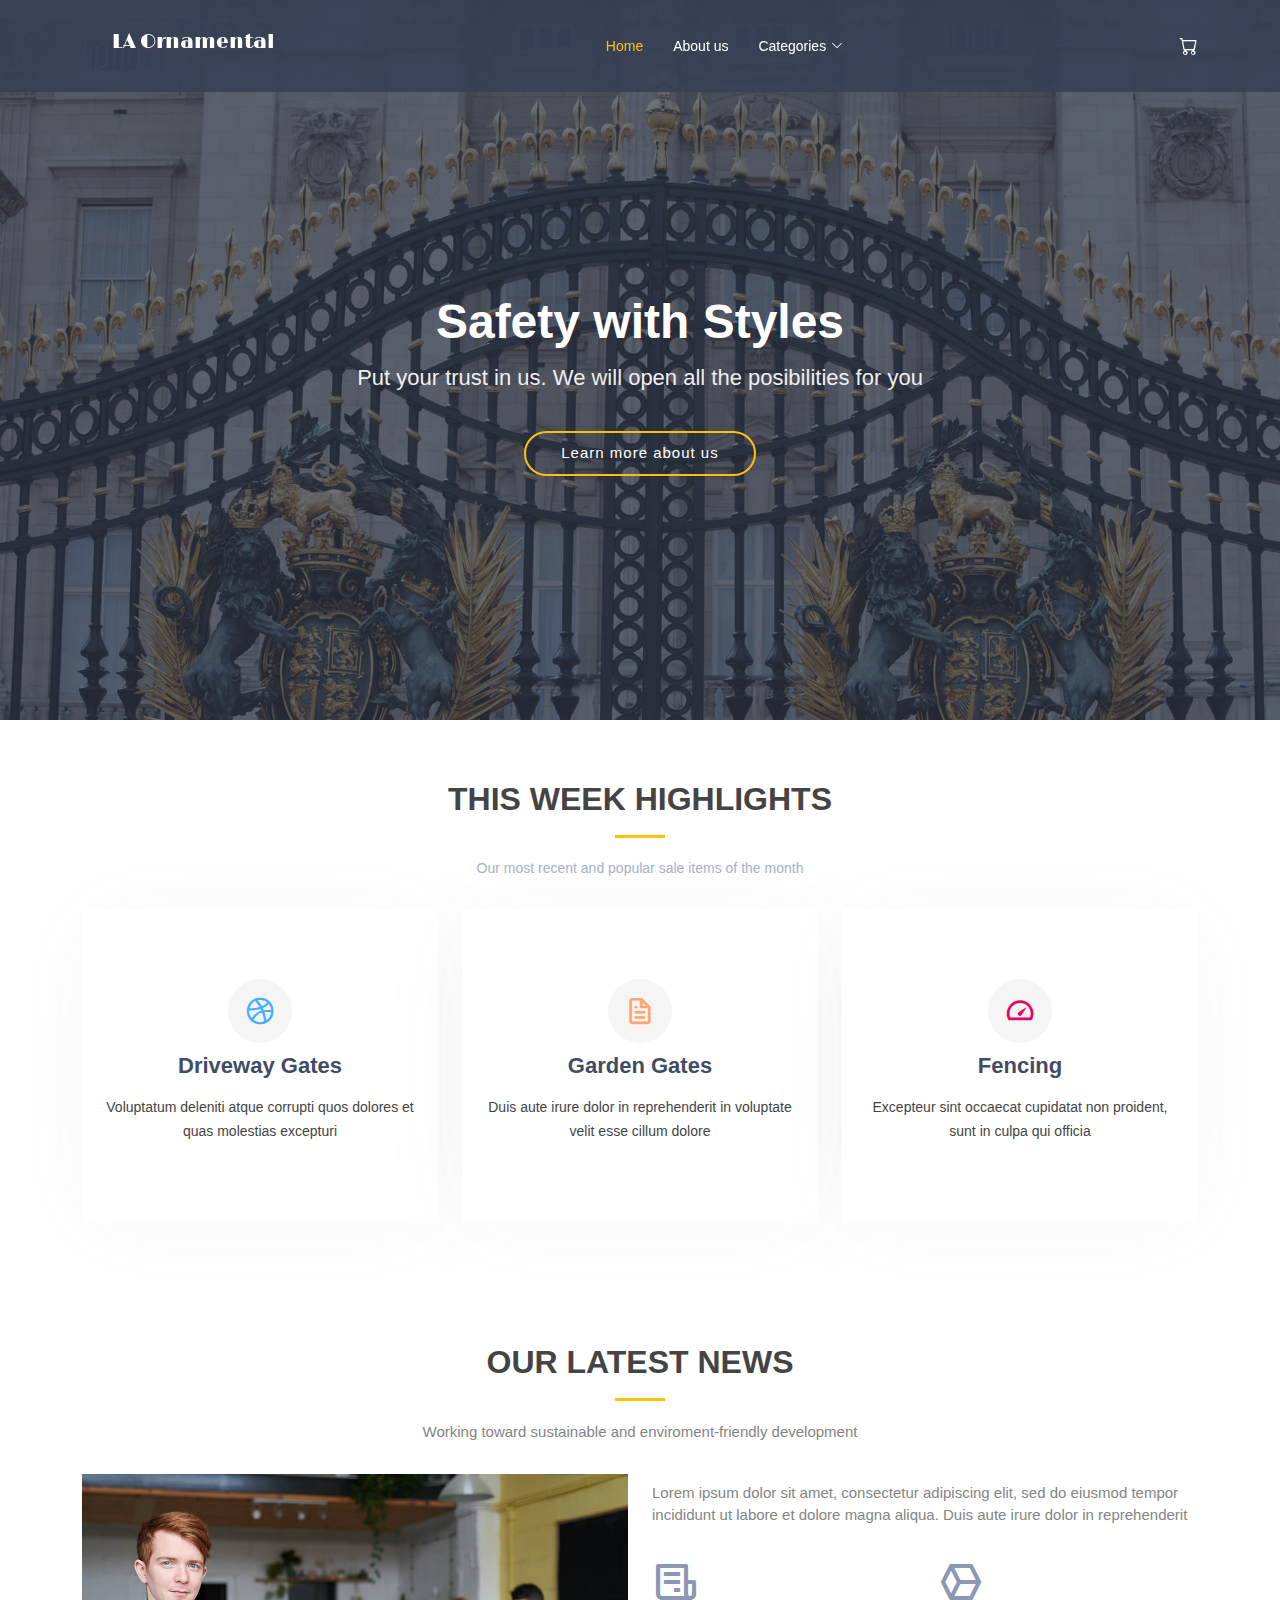
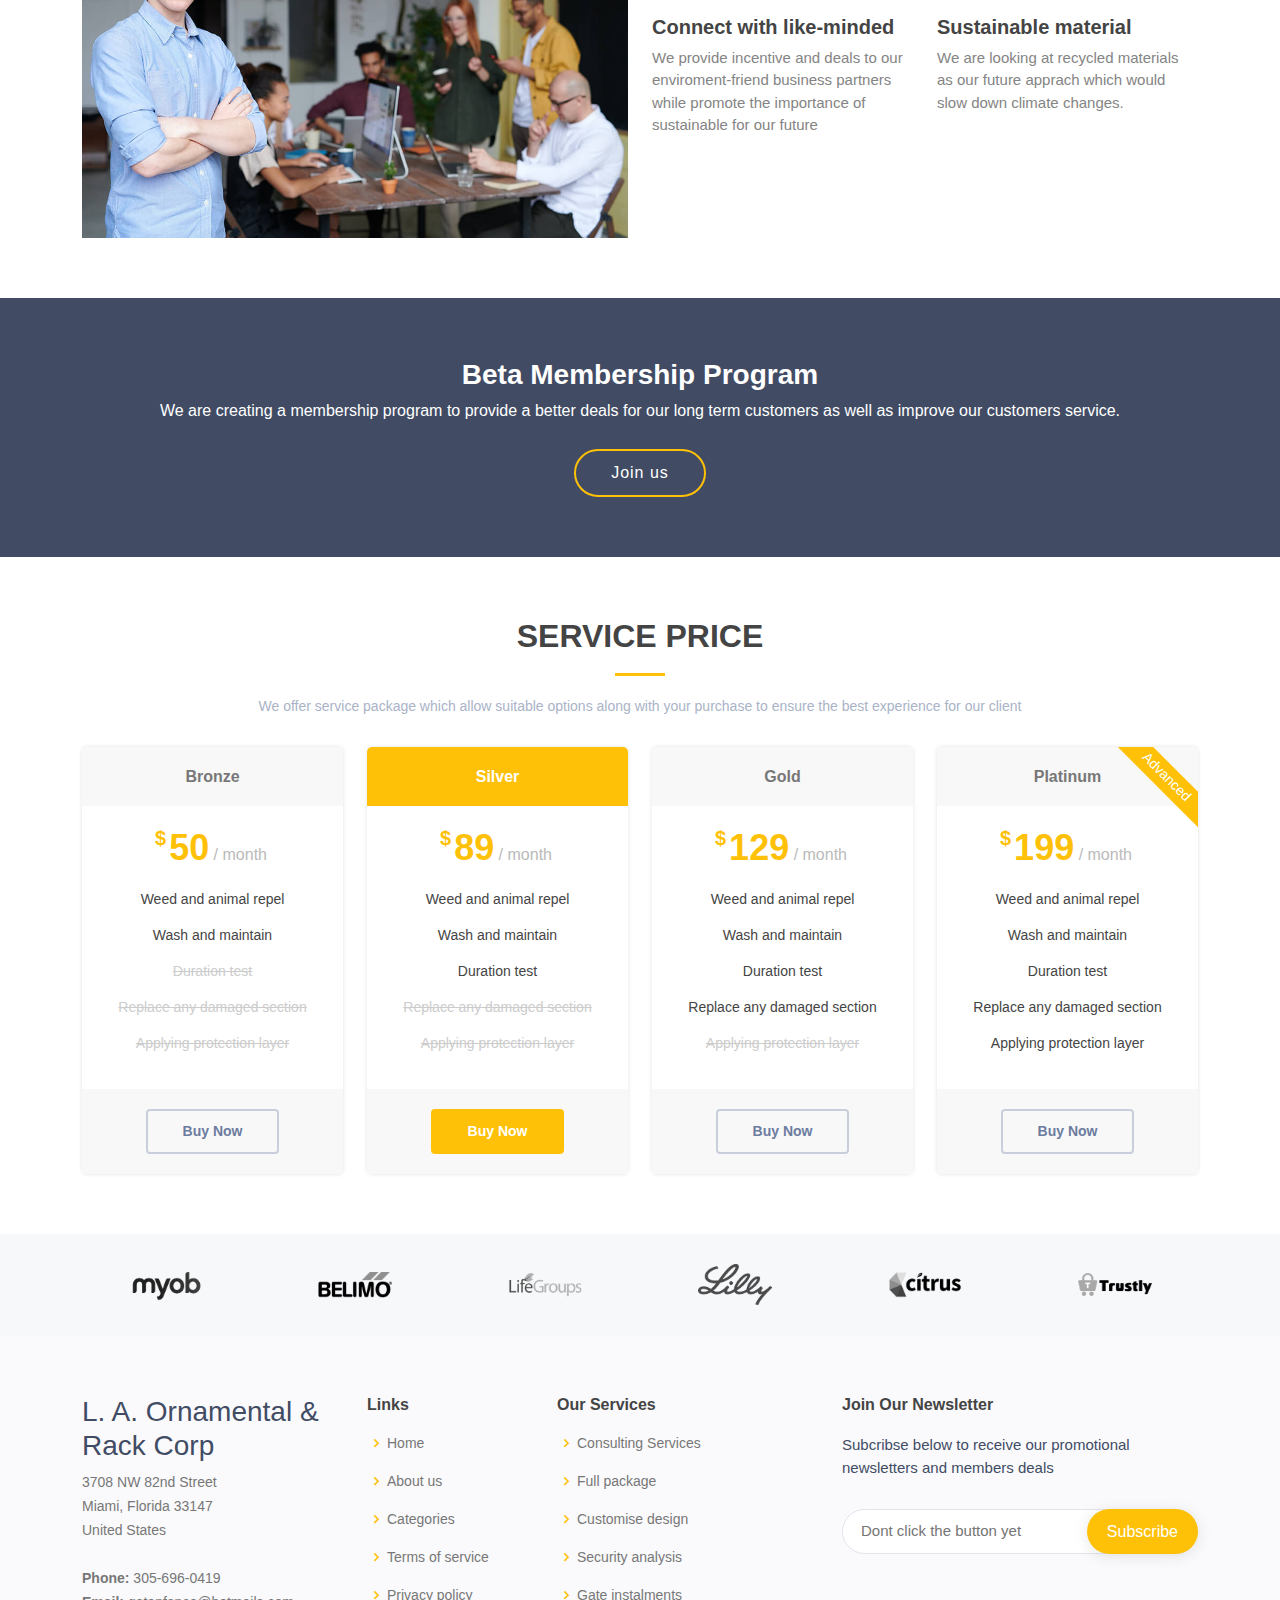
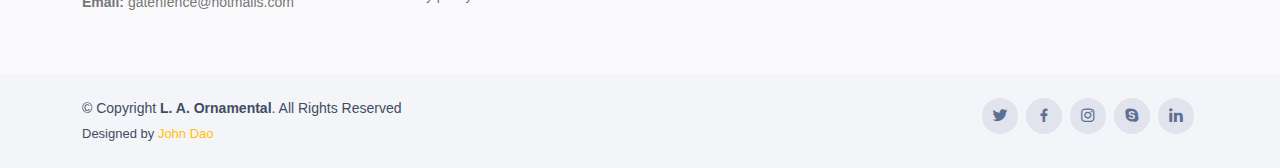
<file: index.html>
<!DOCTYPE html>
<html lang="en">

<head>
    <meta charset="utf-8">
    <meta content="width=device-width, initial-scale=1.0" name="viewport">
    <title>Gate and Fences</title>
    <meta content="" name="description">
    <meta content="" name="keywords">
    <meta content="" name="keywords">
    <!-- Vendor CSS Files -->
    <link href="./framework/bootstrap/css/bootstrap.min.css" rel="stylesheet">
    <link href="./framework/bootstrap-icons/bootstrap-icons.css" rel="stylesheet">
    <link href="./framework/boxicons/css/boxicons.min.css" rel="stylesheet">
    <link rel="preconnect" href="https://fonts.gstatic.com">
    <link href="https://fonts.googleapis.com/css2?family=Limelight&display=swap" rel="stylesheet">
    <!-- Template Main CSS File -->
    <link href="./index.css" rel="stylesheet">
</head>

<body>
    <!-- ======= Header ======= -->
    <header id="header" class="fixed-top header-scrolled    ">
        <div class="container align-items-center justify-content-between">
            <nav id="navbar" class="navbar">
                <a href="index.html" class="align-item-center">
                    <h5 id="business">LA Ornamental</h5>
                </a>
                <ul>
                    <li><a class="nav-link active" href="#hero">Home</a></li>
                    <li><a class="nav-link" href="./about-us.html">About us</a></li>
                    <li class="dropdown"><a href="./categories.html"><span>Categories</span> <i class="bi bi-chevron-down"></i></a>
                        <ul>
                            <li class="dropdown"><a href="./categories.html"><span>Fences</span> <i class="bi bi-chevron-right"></i></a>
                                <ul>
                                    <li><a href="./categories.html">Wood Material</a></li>
                                    <li><a href="./categories.html">Metal Material</a></li>
                                    <li><a href="./categories.html">Custom Made</a></li>
                                </ul>
                            </li>
                            <li class="dropdown"><a href="./categories.html"><span>Gates</span> <i class="bi bi-chevron-right"></i></a>
                                <ul>
                                    <li><a href="./categories.html">Wood Material</a></li>
                                    <li><a href="./categories.html">Metal Material</a></li>
                                    <li><a href="./categories.html">Custom Made</a></li>
                                </ul>
                            </li>
                            <li class="dropdown"><a href="./categories.html"><span>Digital Product</span> <i class="bi bi-chevron-right"></i></a>
                                <ul>
                                    <li><a href="./categories.html">Remote control</a></li>
                                    <li>
                                        <a href="./categories.html">Entry Control</a>
                                    </li>
                                    <li><a href="./categories.html">Deep Drop Down 3</a></li>
                                </ul>
                            </li>
                        </ul>
                    </li>
                    <li><a class="nav-link" href="./product.html" id="cart-li"> Cart</a></li>
                </ul>
                <div class="icon">
                    <a href='./product.html'> <i class="bi bi-cart" id="cart"></i></a>
                </div>
                <i class="bi bi-list mobile-nav-toggle"></i>
            </nav>
            <!-- .navbar -->
        </div>
    </header>
    <!-- End Header -->

    <!-- ======= Hero Section ======= -->
    <section id="hero" class="d-flex align-items-center justify-content-center">
        <div class="container position-relative">
            <h1>Safety with Styles</h1>
            <h2>Put your trust in us. We will open all the posibilities for you</h2>
            <a href="./about-us.html" class="btn-get-started scrollto">Learn more about us</a>
        </div>
    </section>
    <!-- End Hero -->

    <main id="main">
        <!-- ======= Services Section ======= -->
        <section id="services" class="services">
            <div class="container">

                <div class="section-title">
                    <h2>This week Highlights</h2>
                    <p>Our most recent and popular sale items of the month </p>
                </div>

                <div class="row">

                    <div class="col-lg-4 col-md-6 d-flex align-items-stretch" data-aos="zoom-in" data-aos-delay="100">
                        <div class="icon-box iconbox-blue">
                            <div class="icon">
                                <i class="bx bxl-dribbble"></i>
                            </div>
                            <h4><a href="">Driveway Gates</a></h4>
                            <p>Voluptatum deleniti atque corrupti quos dolores et quas molestias excepturi</p>
                        </div>
                    </div>

                    <div class="col-lg-4 col-md-6 d-flex align-items-stretch mt-4 mt-md-0" data-aos="zoom-in" data-aos-delay="200">
                        <div class="icon-box iconbox-orange ">
                            <div class="icon">
                                <i class="bx bx-file"></i>
                            </div>
                            <h4><a href="">Garden Gates</a></h4>
                            <p>Duis aute irure dolor in reprehenderit in voluptate velit esse cillum dolore</p>
                        </div>
                    </div>

                    <div class="col-lg-4 col-md-6 d-flex align-items-stretch mt-4 mt-lg-0" data-aos="zoom-in" data-aos-delay="300">
                        <div class="icon-box iconbox-pink">
                            <div class="icon">
                                <i class="bx bx-tachometer"></i>
                            </div>
                            <h4><a href="">Fencing</a></h4>
                            <p>Excepteur sint occaecat cupidatat non proident, sunt in culpa qui officia</p>
                        </div>
                    </div>

                </div>

            </div>
        </section>
        <!-- End Services Section -->

        <!-- ======= About Section ======= -->
        <section id="about" class="about">
            <div class="container">

                <div class="section-title">
                    <h2>Our latest news</h2>
                    <p> Working toward sustainable and enviroment-friendly development</p>
                </div>

                <div class="row">
                    <div class="col-lg-6">
                        <img src="./src/about.jpg" class="img-fluid" alt="">
                    </div>
                    <div class="col-lg-6 pt-4 pt-lg-0">
                        <h3></h3>
                        <p>
                            Lorem ipsum dolor sit amet, consectetur adipiscing elit, sed do eiusmod tempor incididunt ut labore et dolore magna aliqua. Duis aute irure dolor in reprehenderit
                        </p>
                        <div class="row">
                            <div class="col-md-6">
                                <i class="bx bx-receipt"></i>
                                <h4>Connect with like-minded</h4>
                                <p>We provide incentive and deals to our enviroment-friend business partners while promote the importance of sustainable for our future</p>
                            </div>
                            <div class="col-md-6">
                                <i class="bx bx-cube-alt"></i>
                                <h4>Sustainable material</h4>
                                <p>We are looking at recycled materials as our future apprach which would slow down climate changes.</p>
                            </div>
                        </div>
                    </div>
                </div>
            </div>
        </section>
        <!-- End About Section -->

        <!-- ======= Cta Section ======= -->
        <section id="cta" class="cta">
            <div class="container">

                <div class="text-center">
                    <h3>Beta Membership Program</h3>
                    <p> We are creating a membership program to provide a better deals for our long term customers as well as improve our customers service. </p>
                    <a class="cta-btn" href="#">Join us</a>
                </div>

            </div>
        </section>
        <!-- End Cta Section -->

        <!-- ======= Pricing Section ======= -->
        <section id="pricing" class="pricing">
            <div class="container">

                <div class="section-title">
                    <h2>Service price</h2>
                    <p>We offer service package which allow suitable options along with your purchase to ensure the best experience for our client</p>
                </div>

                <div class="row">

                    <div class="col-lg-3 col-md-6">
                        <div class="box">
                            <h3>Bronze</h3>
                            <h4><sup>$</sup>50<span> / month</span></h4>
                            <ul>
                                <li>Weed and animal repel </li>
                                <li>Wash and maintain</li>
                                <li class="na">Duration test</li>
                                <li class="na">Replace any damaged section</li>
                                <li class="na">Applying protection layer</li>
                            </ul>
                            <div class="btn-wrap">
                                <a href="#" class="btn-buy">Buy Now</a>
                            </div>
                        </div>
                    </div>

                    <div class="col-lg-3 col-md-6 mt-4 mt-md-0">
                        <div class="box featured">
                            <h3>Silver</h3>
                            <h4><sup>$</sup>89<span> / month</span></h4>
                            <ul>
                                <li>Weed and animal repel </li>
                                <li>Wash and maintain</li>
                                <li>Duration test</li>
                                <li class="na">Replace any damaged section</li>
                                <li class="na">Applying protection layer</li>
                            </ul>
                            <div class="btn-wrap">
                                <a href="#" class="btn-buy">Buy Now</a>
                            </div>
                        </div>
                    </div>

                    <div class="col-lg-3 col-md-6 mt-4 mt-lg-0">
                        <div class="box">
                            <h3>Gold</h3>
                            <h4><sup>$</sup>129<span> / month</span></h4>
                            <ul>
                                <li>Weed and animal repel </li>
                                <li>Wash and maintain</li>
                                <li>Duration test</li>
                                <li>Replace any damaged section</li>
                                <li class="na">Applying protection layer</li>
                            </ul>
                            <div class="btn-wrap">
                                <a href="#" class="btn-buy">Buy Now</a>
                            </div>
                        </div>
                    </div>

                    <div class="col-lg-3 col-md-6 mt-4 mt-lg-0">
                        <div class="box">
                            <span class="advanced">Advanced</span>
                            <h3>Platinum</h3>
                            <h4><sup>$</sup>199<span> / month</span></h4>
                            <ul>
                                <li>Weed and animal repel </li>
                                <li>Wash and maintain</li>
                                <li>Duration test</li>
                                <li>Replace any damaged section</li>
                                <li>Applying protection layer</li>
                            </ul>
                            <div class="btn-wrap">
                                <a href="#" class="btn-buy">Buy Now</a>
                            </div>
                        </div>
                    </div>

                </div>

            </div>
        </section>
        <!-- End Pricing Section -->

        <!-- ======= Clients Section ======= -->
        <section id="clients" class="clients section-bg">
            <div class="container">

                <div class="row">

                    <div class="col-lg-2 col-md-4 col-6 d-flex align-items-center justify-content-center">
                        <img src="./src/clients/client-1.png" class="img-fluid" alt="">
                    </div>

                    <div class="col-lg-2 col-md-4 col-6 d-flex align-items-center justify-content-center">
                        <img src="./src/clients/client-2.png" class="img-fluid" alt="">
                    </div>

                    <div class="col-lg-2 col-md-4 col-6 d-flex align-items-center justify-content-center">
                        <img src="./src/clients/client-3.png" class="img-fluid" alt="">
                    </div>

                    <div class="col-lg-2 col-md-4 col-6 d-flex align-items-center justify-content-center">
                        <img src="./src/clients/client-4.png" class="img-fluid" alt="">
                    </div>

                    <div class="col-lg-2 col-md-4 col-6 d-flex align-items-center justify-content-center">
                        <img src="./src/clients/client-5.png" class="img-fluid" alt="">
                    </div>

                    <div class="col-lg-2 col-md-4 col-6 d-flex align-items-center justify-content-center">
                        <img src="./src/clients/client-6.png" class="img-fluid" alt="">
                    </div>

                </div>

            </div>
        </section>
        <!-- End Clients Section -->

    </main>
    <!-- End #main -->

    <!-- ======= Footer ======= -->
    <footer id="footer">

        <div class="footer-top">
            <div class="container">
                <div class="row">

                    <div class="col-lg-3 col-md-6 footer-contact">
                        <h3>L. A. Ornamental & Rack Corp</h3>
                        <p>
                            3708 NW 82nd Street <br> Miami, Florida 33147<br> United States <br><br>
                            <strong>Phone:</strong> 305-696-0419<br>
                            <strong>Email:</strong> gatenfence@hotmails.com<br>
                        </p>
                    </div>

                    <div class="col-lg-2 col-md-6 footer-links">
                        <h4>Links</h4>
                        <ul>
                            <li><i class="bx bx-chevron-right"></i> <a href="#">Home</a></li>
                            <li><i class="bx bx-chevron-right"></i> <a href="#">About us</a></li>
                            <li><i class="bx bx-chevron-right"></i> <a href="#">Categories</a></li>
                            <li><i class="bx bx-chevron-right"></i> <a href="#">Terms of service</a></li>
                            <li><i class="bx bx-chevron-right"></i> <a href="#">Privacy policy</a></li>
                        </ul>
                    </div>

                    <div class="col-lg-3 col-md-6 footer-links">
                        <h4>Our Services</h4>
                        <ul>
                            <li><i class="bx bx-chevron-right"></i> <a href="#">Consulting Services</a></li>
                            <li><i class="bx bx-chevron-right"></i> <a href="#">Full package</a></li>
                            <li><i class="bx bx-chevron-right"></i> <a href="#">Customise design</a></li>
                            <li><i class="bx bx-chevron-right"></i> <a href="#">Security analysis</a></li>
                            <li><i class="bx bx-chevron-right"></i> <a href="#">Gate instalments</a></li>
                        </ul>
                    </div>

                    <div class="col-lg-4 col-md-6 footer-newsletter">
                        <h4>Join Our Newsletter</h4>
                        <p>Subcribse below to receive our promotional newsletters and members deals</p>
                        <form action="" method="post">
                            <input type="email" name="email" placeholder="Dont click the button yet">
                            <a href="/"><input type="submit" value="Subscribe"></a>
                        </form>
                    </div>

                </div>
            </div>
        </div>

        <div class="container d-md-flex py-4">

            <div class="me-md-auto text-center text-md-start">
                <div class="copyright">
                    &copy; Copyright <strong><span>L. A. Ornamental</span></strong>. All Rights Reserved
                </div>
                <div class="credits">
                    Designed by <a href="https://bootstrapmade.com/">John Dao</a>
                </div>
            </div>
            <div class="social-links text-center text-md-right pt-3 pt-md-0">
                <a href="#" class="twitter"><i class="bx bxl-twitter"></i></a>
                <a href="#" class="facebook"><i class="bx bxl-facebook"></i></a>
                <a href="#" class="instagram"><i class="bx bxl-instagram"></i></a>
                <a href="#" class="google-plus"><i class="bx bxl-skype"></i></a>
                <a href="#" class="linkedin"><i class="bx bxl-linkedin"></i></a>
            </div>
        </div>
    </footer>
    <!-- End Footer -->
    <a href="#" class="back-to-top d-flex align-items-center justify-content-center "><i class="bi bi-arrow-up-short" id="arrow"></i></a>
    <script src="./framework/main.js"></script>
</body>

</html>
</file>
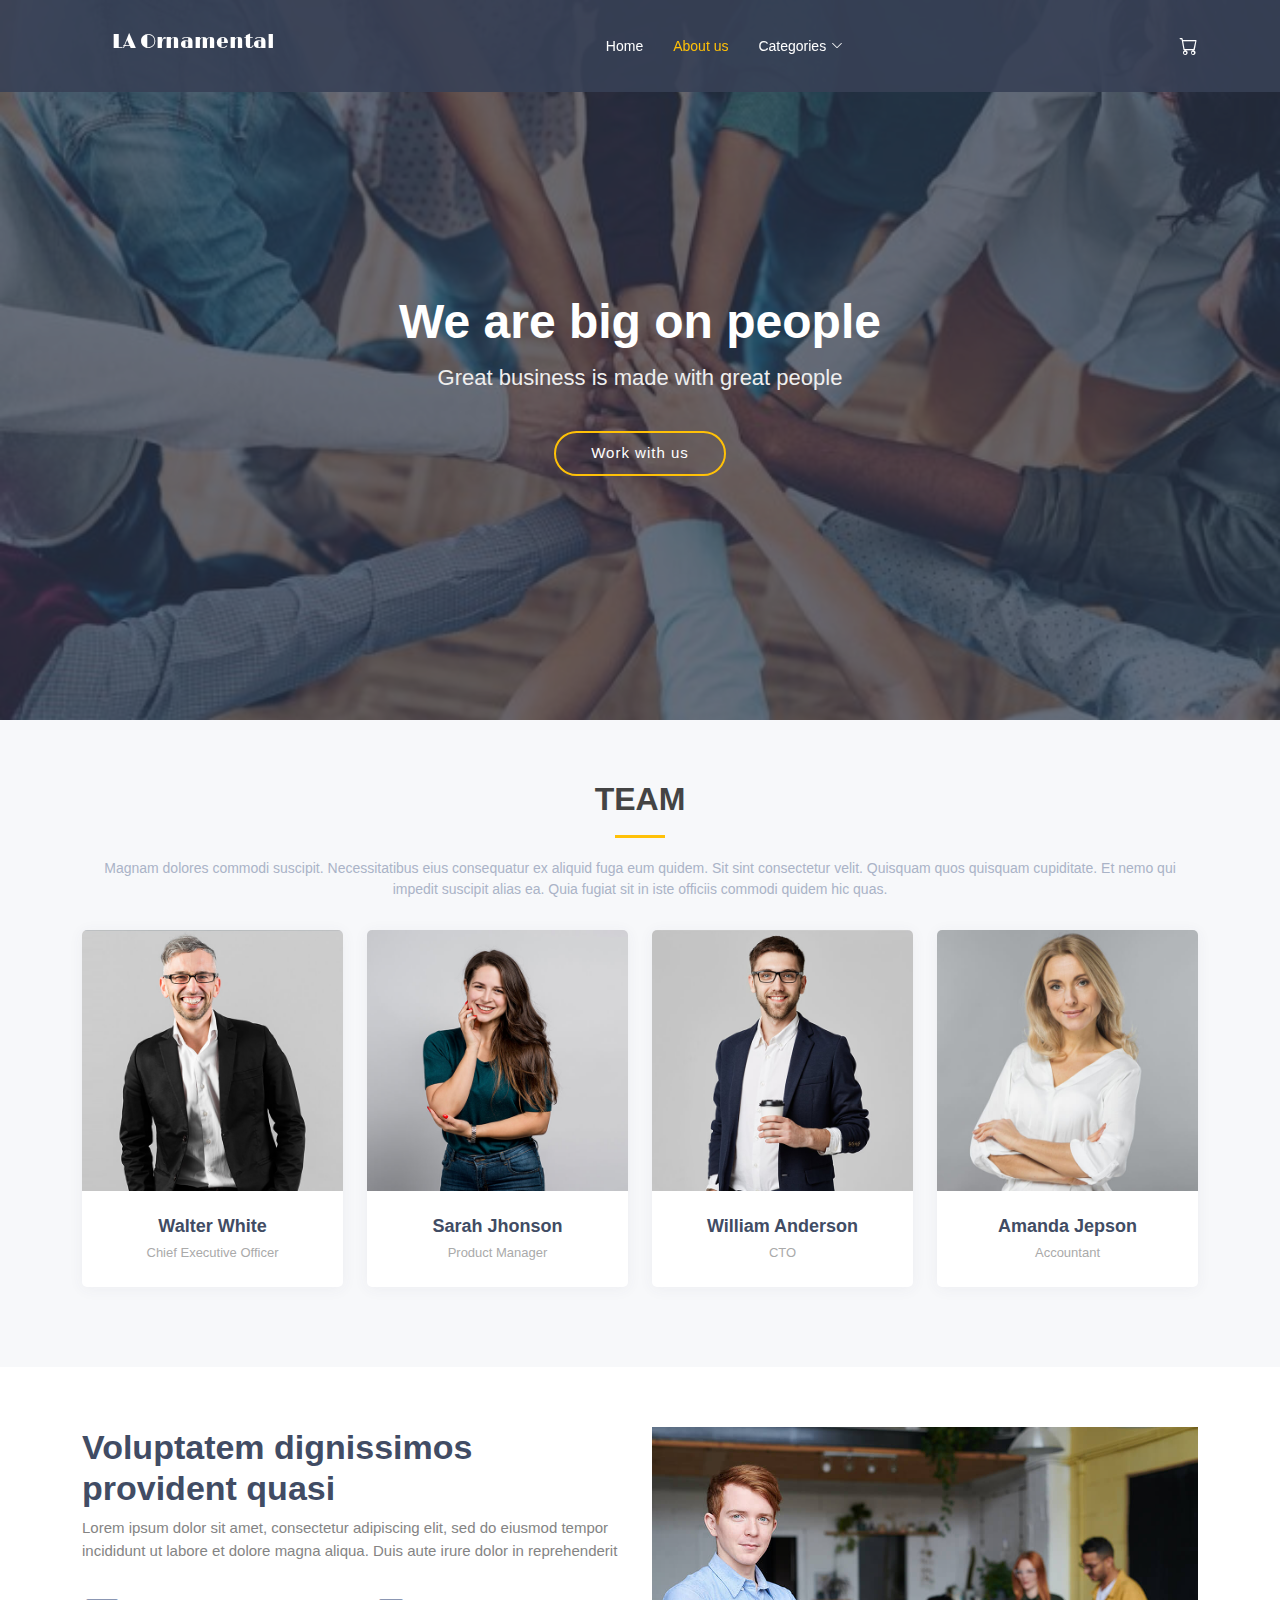
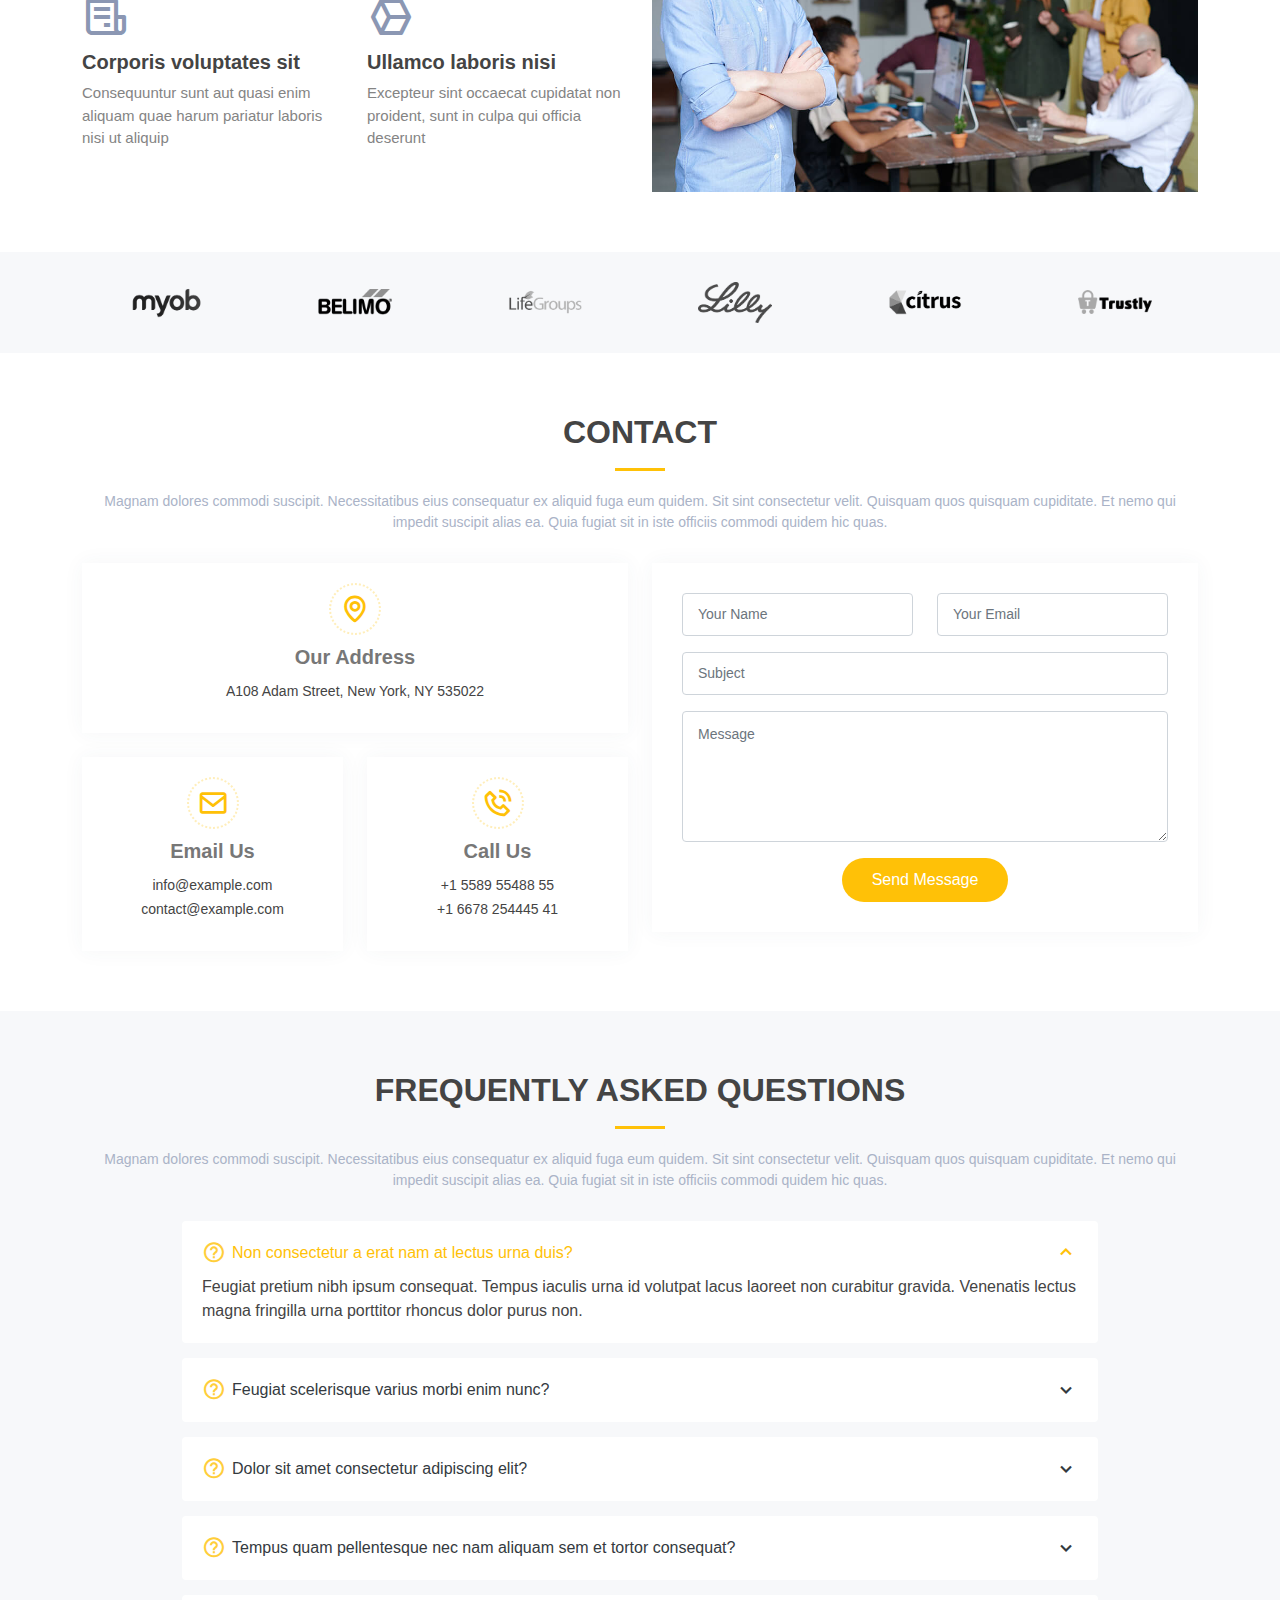
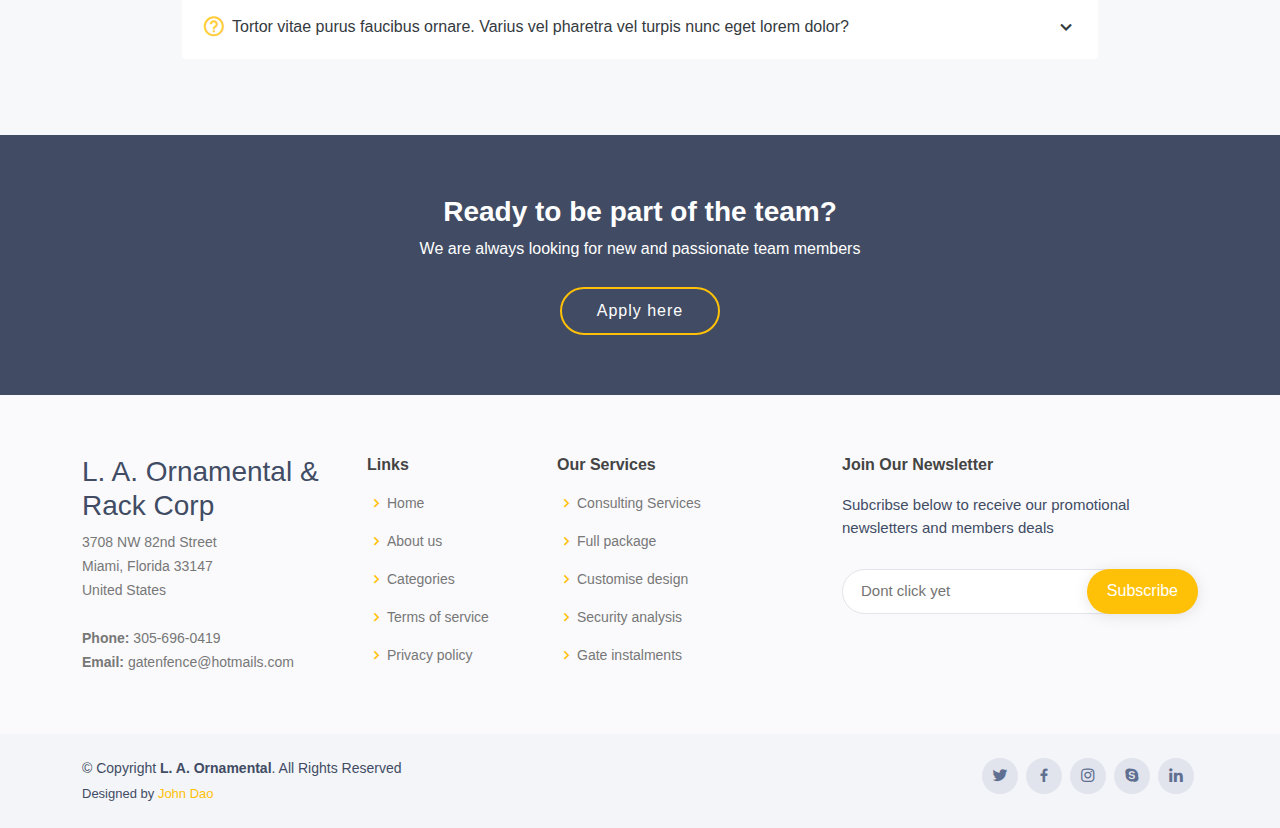
<file: about-us.html>
<!DOCTYPE html>
<html lang="en">

<head>
    <meta charset="utf-8">
    <meta content="width=device-width, initial-scale=1.0" name="viewport">
    <title>About us</title>
    <meta content="" name="description">
    <meta content="" name="keywords">
    <meta content="" name="keywords">
    <!-- Vendor CSS Files -->
    <link href="./framework/bootstrap/css/bootstrap.min.css" rel="stylesheet">
    <link href="./framework/bootstrap-icons/bootstrap-icons.css" rel="stylesheet">
    <link href="./framework/boxicons/css/boxicons.min.css" rel="stylesheet">
    <link href="https://fonts.googleapis.com/css2?family=Limelight&display=swap" rel="stylesheet">
    <!-- Template Main CSS File -->
    <link href="./index.css" rel="stylesheet">
    <link href="./about-us.css" rel="stylesheet">

</head>

<body>
    <!-- ======= Header ======= -->
    <header id="header" class="fixed-top header-scrolled ">
        <div class="container align-items-center justify-content-between">
            <nav id="navbar" class="navbar">
                <a href="index.html" class="align-item-center">
                    <h5 id="business">LA Ornamental</h5>
                </a>
                <ul>
                    <li><a class="nav-link " href="./index.html">Home</a></li>
                    <li><a class="nav-link active" href="#hero">About us</a></li>
                    <li class="dropdown"><a href="./categories.html"><span>Categories</span> <i class="bi bi-chevron-down"></i></a>
                        <ul>
                            <li class="dropdown"><a href="./categories.html"><span>Fences</span> <i class="bi bi-chevron-right"></i></a>
                                <ul>
                                    <li><a href="./categories.html">Wood Material</a></li>
                                    <li><a href="./categories.html">Metal Material</a></li>
                                    <li><a href="./categories.html">Custom Made</a></li>
                                </ul>
                            </li>
                            <li class="dropdown"><a href="./categories.html"><span>Gates</span> <i class="bi bi-chevron-right"></i></a>
                                <ul>
                                    <li><a href="./categories.html">Wood Material</a></li>
                                    <li><a href="./categories.html">Metal Material</a></li>
                                    <li><a href="./categories.html">Custom Made</a></li>
                                </ul>
                            </li>
                            <li class="dropdown"><a href="./categories.html"><span>Digital Product</span> <i class="bi bi-chevron-right"></i></a>
                                <ul>
                                    <li><a href="./categories.html">Remote control</a></li>
                                    <li>
                                        <a href="./categories.html">Entry Control</a>
                                    </li>
                                    <li><a href="./categories.html">Deep Drop Down 3</a></li>
                                </ul>
                            </li>
                        </ul>
                    </li>
                    <li><a class="nav-link" href="./product.html" id="cart-li"> Cart</a></li>
                </ul>
                <div class="icon">
                    <a href='./product.html'> <i class="bi bi-cart" id="cart"></i></a>
                </div>
                <i class="bi bi-list mobile-nav-toggle"></i>
            </nav>
            <!-- .navbar -->
        </div>
    </header>
    <!-- End Header -->

    <!-- ======= Hero Section ======= -->
    <section id="hero" class="d-flex align-items-center justify-content-center">
        <div class="container position-relative">
            <h1>We are big on people</h1>
            <h2>Great business is made with great people</h2>
            <a href="#cta" class="btn-get-started scrollto">Work with us</a>
        </div>
    </section>
    <!-- End Hero -->

    <main id="main">
        <!-- ======= Team Section ======= -->
        <section id="team" class="team section-bg">
            <div class="container">

                <div class="section-title">
                    <h2>Team</h2>
                    <p>Magnam dolores commodi suscipit. Necessitatibus eius consequatur ex aliquid fuga eum quidem. Sit sint consectetur velit. Quisquam quos quisquam cupiditate. Et nemo qui impedit suscipit alias ea. Quia fugiat sit in iste officiis commodi
                        quidem hic quas.</p>
                </div>

                <div class="row">

                    <div class="col-lg-3 col-md-6 d-flex align-items-stretch">
                        <div class="member">
                            <div class="member-img">
                                <img src="./src/team/team-1.jpg" class="img-fluid" alt="">
                                <div class="social">
                                    <a href=""><i class="bi bi-twitter"></i></a>
                                    <a href=""><i class="bi bi-facebook"></i></a>
                                    <a href=""><i class="bi bi-instagram"></i></a>
                                    <a href=""><i class="bi bi-linkedin"></i></a>
                                </div>
                            </div>
                            <div class="member-info">
                                <h4>Walter White</h4>
                                <span>Chief Executive Officer</span>
                            </div>
                        </div>
                    </div>
                    <div class="col-lg-3 col-md-6 d-flex align-items-stretch">
                        <div class="member">
                            <div class="member-img">
                                <img src="./src/team/team-2.jpg" class="img-fluid" alt="">
                                <div class="social">
                                    <a href=""><i class="bi bi-twitter"></i></a>
                                    <a href=""><i class="bi bi-facebook"></i></a>
                                    <a href=""><i class="bi bi-instagram"></i></a>
                                    <a href=""><i class="bi bi-linkedin"></i></a>
                                </div>
                            </div>
                            <div class="member-info">
                                <h4>Sarah Jhonson</h4>
                                <span>Product Manager</span>
                            </div>
                        </div>
                    </div>

                    <div class="col-lg-3 col-md-6 d-flex align-items-stretch">
                        <div class="member">
                            <div class="member-img">
                                <img src="./src/team/team-3.jpg" class="img-fluid" alt="">
                                <div class="social">
                                    <a href=""><i class="bi bi-twitter"></i></a>
                                    <a href=""><i class="bi bi-facebook"></i></a>
                                    <a href=""><i class="bi bi-instagram"></i></a>
                                    <a href=""><i class="bi bi-linkedin"></i></a>
                                </div>
                            </div>
                            <div class="member-info">
                                <h4>William Anderson</h4>
                                <span>CTO</span>
                            </div>
                        </div>
                    </div>

                    <div class="col-lg-3 col-md-6 d-flex align-items-stretch">
                        <div class="member">
                            <div class="member-img">
                                <img src="./src/team/team-4.jpg" class="img-fluid" alt="">
                                <div class="social">
                                    <a href=""><i class="bi bi-twitter"></i></a>
                                    <a href=""><i class="bi bi-facebook"></i></a>
                                    <a href=""><i class="bi bi-instagram"></i></a>
                                    <a href=""><i class="bi bi-linkedin"></i></a>
                                </div>
                            </div>
                            <div class="member-info">
                                <h4>Amanda Jepson</h4>
                                <span>Accountant</span>
                            </div>
                        </div>
                    </div>

                </div>

            </div>
        </section>
        <!-- End Team Section -->

        <!-- ======= About Section ======= -->
        <section id="about" class="about">
            <div class="container">

                <div class="row">
                    <div class="col-lg-6 pt-4 pt-lg-0">
                        <h3>Voluptatem dignissimos provident quasi</h3>
                        <p>
                            Lorem ipsum dolor sit amet, consectetur adipiscing elit, sed do eiusmod tempor incididunt ut labore et dolore magna aliqua. Duis aute irure dolor in reprehenderit
                        </p>
                        <div class="row">
                            <div class="col-md-6">
                                <i class="bx bx-receipt"></i>
                                <h4>Corporis voluptates sit</h4>
                                <p>Consequuntur sunt aut quasi enim aliquam quae harum pariatur laboris nisi ut aliquip</p>
                            </div>
                            <div class="col-md-6">
                                <i class="bx bx-cube-alt"></i>
                                <h4>Ullamco laboris nisi</h4>
                                <p>Excepteur sint occaecat cupidatat non proident, sunt in culpa qui officia deserunt</p>
                            </div>
                        </div>
                    </div>
                    <div class="col-lg-6">
                        <img src="./src/about.jpg" class="img-fluid" alt="">
                    </div>

                </div>

            </div>
        </section>
        <!-- End About Section -->

        <!-- ======= Clients Section ======= -->
        <section id="clients" class="clients section-bg">
            <div class="container">

                <div class="row">

                    <div class="col-lg-2 col-md-4 col-6 d-flex align-items-center justify-content-center">
                        <img src="./src/clients/client-1.png" class="img-fluid" alt="">
                    </div>

                    <div class="col-lg-2 col-md-4 col-6 d-flex align-items-center justify-content-center">
                        <img src="./src/clients/client-2.png" class="img-fluid" alt="">
                    </div>

                    <div class="col-lg-2 col-md-4 col-6 d-flex align-items-center justify-content-center">
                        <img src="./src/clients/client-3.png" class="img-fluid" alt="">
                    </div>

                    <div class="col-lg-2 col-md-4 col-6 d-flex align-items-center justify-content-center">
                        <img src="./src/clients/client-4.png" class="img-fluid" alt="">
                    </div>

                    <div class="col-lg-2 col-md-4 col-6 d-flex align-items-center justify-content-center">
                        <img src="./src/clients/client-5.png" class="img-fluid" alt="">
                    </div>

                    <div class="col-lg-2 col-md-4 col-6 d-flex align-items-center justify-content-center">
                        <img src="./src/clients/client-6.png" class="img-fluid" alt="">
                    </div>

                </div>

            </div>
        </section>
        <!-- End Clients Section -->

        <!-- ======= Contact Section ======= -->
        <section id="contact" class="contact">
            <div class="container">

                <div class="section-title">
                    <h2>Contact</h2>
                    <p>Magnam dolores commodi suscipit. Necessitatibus eius consequatur ex aliquid fuga eum quidem. Sit sint consectetur velit. Quisquam quos quisquam cupiditate. Et nemo qui impedit suscipit alias ea. Quia fugiat sit in iste officiis commodi
                        quidem hic quas.</p>
                </div>

                <div class="row">

                    <div class="col-lg-6">

                        <div class="row">
                            <div class="col-md-12">
                                <div class="info-box">
                                    <i class="bx bx-map"></i>
                                    <h3>Our Address</h3>
                                    <p>A108 Adam Street, New York, NY 535022</p>
                                </div>
                            </div>
                            <div class="col-md-6">
                                <div class="info-box mt-4">
                                    <i class="bx bx-envelope"></i>
                                    <h3>Email Us</h3>
                                    <p>info@example.com<br>contact@example.com</p>
                                </div>
                            </div>
                            <div class="col-md-6">
                                <div class="info-box mt-4">
                                    <i class="bx bx-phone-call"></i>
                                    <h3>Call Us</h3>
                                    <p>+1 5589 55488 55<br>+1 6678 254445 41</p>
                                </div>
                            </div>
                        </div>

                    </div>

                    <div class="col-lg-6">
                        <form action="forms/contact.php" method="post" role="form" class="php-email-form">
                            <div class="row">
                                <div class="col-md-6 form-group">
                                    <input type="text" name="name" class="form-control" id="name" placeholder="Your Name" required>
                                </div>
                                <div class="col-md-6 form-group mt-3 mt-md-0">
                                    <input type="email" class="form-control" name="email" id="email" placeholder="Your Email" required>
                                </div>
                            </div>
                            <div class="form-group mt-3">
                                <input type="text" class="form-control" name="subject" id="subject" placeholder="Subject" required>
                            </div>
                            <div class="form-group mt-3">
                                <textarea class="form-control" name="message" rows="5" placeholder="Message" required></textarea>
                            </div>
                            <div class="my-3">
                                <div class="loading">Loading</div>
                                <div class="error-message"></div>
                                <div class="sent-message">Your message has been sent. Thank you!</div>
                            </div>
                            <div class="text-center"><button type="submit">Send Message</button></div>
                        </form>
                    </div>

                </div>

            </div>
        </section>
        <!-- End Contact Section -->

        <!-- ======= Frequently Asked Questions Section ======= -->
        <section id="faq" class="faq section-bg">
            <div class="container">

                <div class="section-title">
                    <h2>Frequently Asked Questions</h2>
                    <p>Magnam dolores commodi suscipit. Necessitatibus eius consequatur ex aliquid fuga eum quidem. Sit sint consectetur velit. Quisquam quos quisquam cupiditate. Et nemo qui impedit suscipit alias ea. Quia fugiat sit in iste officiis commodi
                        quidem hic quas.</p>
                </div>

                <div class="faq-list">
                    <ul>
                        <li data-aos="fade-up">
                            <i class="bx bx-help-circle icon-help"></i> <a data-bs-toggle="collapse" class="collapse" data-bs-target="#faq-list-1">Non consectetur a erat nam at lectus urna duis? <i class="bx bx-chevron-down icon-show"></i><i class="bx bx-chevron-up icon-close"></i></a>
                            <div id="faq-list-1" class="collapse show" data-bs-parent=".faq-list">
                                <p>
                                    Feugiat pretium nibh ipsum consequat. Tempus iaculis urna id volutpat lacus laoreet non curabitur gravida. Venenatis lectus magna fringilla urna porttitor rhoncus dolor purus non.
                                </p>
                            </div>
                        </li>

                        <li data-aos="fade-up" data-aos-delay="100">
                            <i class="bx bx-help-circle icon-help"></i> <a data-bs-toggle="collapse" data-bs-target="#faq-list-2" class="collapsed">Feugiat scelerisque varius morbi enim nunc? <i class="bx bx-chevron-down icon-show"></i><i class="bx bx-chevron-up icon-close"></i></a>
                            <div id="faq-list-2" class="collapse" data-bs-parent=".faq-list">
                                <p>
                                    Dolor sit amet consectetur adipiscing elit pellentesque habitant morbi. Id interdum velit laoreet id donec ultrices. Fringilla phasellus faucibus scelerisque eleifend donec pretium. Est pellentesque elit ullamcorper dignissim. Mauris ultrices eros in
                                    cursus turpis massa tincidunt dui.
                                </p>
                            </div>
                        </li>

                        <li data-aos="fade-up" data-aos-delay="200">
                            <i class="bx bx-help-circle icon-help"></i> <a data-bs-toggle="collapse" data-bs-target="#faq-list-3" class="collapsed">Dolor sit amet consectetur adipiscing elit? <i class="bx bx-chevron-down icon-show"></i><i class="bx bx-chevron-up icon-close"></i></a>
                            <div id="faq-list-3" class="collapse" data-bs-parent=".faq-list">
                                <p>
                                    Eleifend mi in nulla posuere sollicitudin aliquam ultrices sagittis orci. Faucibus pulvinar elementum integer enim. Sem nulla pharetra diam sit amet nisl suscipit. Rutrum tellus pellentesque eu tincidunt. Lectus urna duis convallis convallis tellus. Urna
                                    molestie at elementum eu facilisis sed odio morbi quis
                                </p>
                            </div>
                        </li>

                        <li data-aos="fade-up" data-aos-delay="300">
                            <i class="bx bx-help-circle icon-help"></i> <a data-bs-toggle="collapse" data-bs-target="#faq-list-4" class="collapsed">Tempus quam pellentesque nec nam aliquam sem et tortor consequat? <i class="bx bx-chevron-down icon-show"></i><i class="bx bx-chevron-up icon-close"></i></a>
                            <div id="faq-list-4" class="collapse" data-bs-parent=".faq-list">
                                <p>
                                    Molestie a iaculis at erat pellentesque adipiscing commodo. Dignissim suspendisse in est ante in. Nunc vel risus commodo viverra maecenas accumsan. Sit amet nisl suscipit adipiscing bibendum est. Purus gravida quis blandit turpis cursus in.
                                </p>
                            </div>
                        </li>

                        <li data-aos="fade-up" data-aos-delay="400">
                            <i class="bx bx-help-circle icon-help"></i> <a data-bs-toggle="collapse" data-bs-target="#faq-list-5" class="collapsed">Tortor vitae purus faucibus ornare. Varius vel pharetra vel turpis nunc eget lorem dolor? <i class="bx bx-chevron-down icon-show"></i><i class="bx bx-chevron-up icon-close"></i></a>
                            <div id="faq-list-5" class="collapse" data-bs-parent=".faq-list">
                                <p>
                                    Laoreet sit amet cursus sit amet dictum sit amet justo. Mauris vitae ultricies leo integer malesuada nunc vel. Tincidunt eget nullam non nisi est sit amet. Turpis nunc eget lorem dolor sed. Ut venenatis tellus in metus vulputate eu scelerisque.
                                </p>
                            </div>
                        </li>

                    </ul>
                </div>

            </div>
        </section>
        <!-- End Frequently Asked Questions Section -->

        <!-- ======= Cta Section ======= -->
        <section id="cta" class="cta">
            <div class="container">
                <div class="text-center">
                    <h3>Ready to be part of the team?</h3>
                    <p> We are always looking for new and passionate team members</p>
                    <a class="cta-btn" href="#cta">Apply here</a>
                </div>
            </div>
        </section>
        <!-- End Cta Section -->

    </main>
    <!-- End #main -->

    <!-- ======= Footer ======= -->
    <footer id="footer">

        <div class="footer-top">
            <div class="container">
                <div class="row">

                    <div class="col-lg-3 col-md-6 footer-contact">
                        <h3>L. A. Ornamental & Rack Corp</h3>
                        <p>
                            3708 NW 82nd Street <br> Miami, Florida 33147<br> United States <br><br>
                            <strong>Phone:</strong> 305-696-0419<br>
                            <strong>Email:</strong> gatenfence@hotmails.com<br>
                        </p>
                    </div>

                    <div class="col-lg-2 col-md-6 footer-links">
                        <h4>Links</h4>
                        <ul>
                            <li><i class="bx bx-chevron-right"></i> <a href="#">Home</a></li>
                            <li><i class="bx bx-chevron-right"></i> <a href="#">About us</a></li>
                            <li><i class="bx bx-chevron-right"></i> <a href="#">Categories</a></li>
                            <li><i class="bx bx-chevron-right"></i> <a href="#">Terms of service</a></li>
                            <li><i class="bx bx-chevron-right"></i> <a href="#">Privacy policy</a></li>
                        </ul>
                    </div>

                    <div class="col-lg-3 col-md-6 footer-links">
                        <h4>Our Services</h4>
                        <ul>
                            <li><i class="bx bx-chevron-right"></i> <a href="#">Consulting Services</a></li>
                            <li><i class="bx bx-chevron-right"></i> <a href="#">Full package</a></li>
                            <li><i class="bx bx-chevron-right"></i> <a href="#">Customise design</a></li>
                            <li><i class="bx bx-chevron-right"></i> <a href="#">Security analysis</a></li>
                            <li><i class="bx bx-chevron-right"></i> <a href="#">Gate instalments</a></li>
                        </ul>
                    </div>

                    <div class="col-lg-4 col-md-6 footer-newsletter">
                        <h4>Join Our Newsletter</h4>
                        <p>Subcribse below to receive our promotional newsletters and members deals</p>
                        <form action="" method="post">
                            <input type="email" name="email" placeholder="Dont click yet">
                            <a href="/"><input type="submit" value="Subscribe"></a>
                        </form>
                    </div>

                </div>
            </div>
        </div>

        <div class="container d-md-flex py-4">

            <div class="me-md-auto text-center text-md-start">
                <div class="copyright">
                    &copy; Copyright <strong><span>L. A. Ornamental</span></strong>. All Rights Reserved
                </div>
                <div class="credits">
                    Designed by <a href="https://bootstrapmade.com/">John Dao</a>
                </div>
            </div>
            <div class="social-links text-center text-md-right pt-3 pt-md-0">
                <a href="#" class="twitter"><i class="bx bxl-twitter"></i></a>
                <a href="#" class="facebook"><i class="bx bxl-facebook"></i></a>
                <a href="#" class="instagram"><i class="bx bxl-instagram"></i></a>
                <a href="#" class="google-plus"><i class="bx bxl-skype"></i></a>
                <a href="#" class="linkedin"><i class="bx bxl-linkedin"></i></a>
            </div>
        </div>
    </footer>
    <!-- End Footer -->

    <a href="#" class="back-to-top d-flex align-items-center justify-content-center"><i class="bi bi-arrow-up-short"></i></a>
    <script src="./framework/main.js"></script>
</body>

</html>
</file>
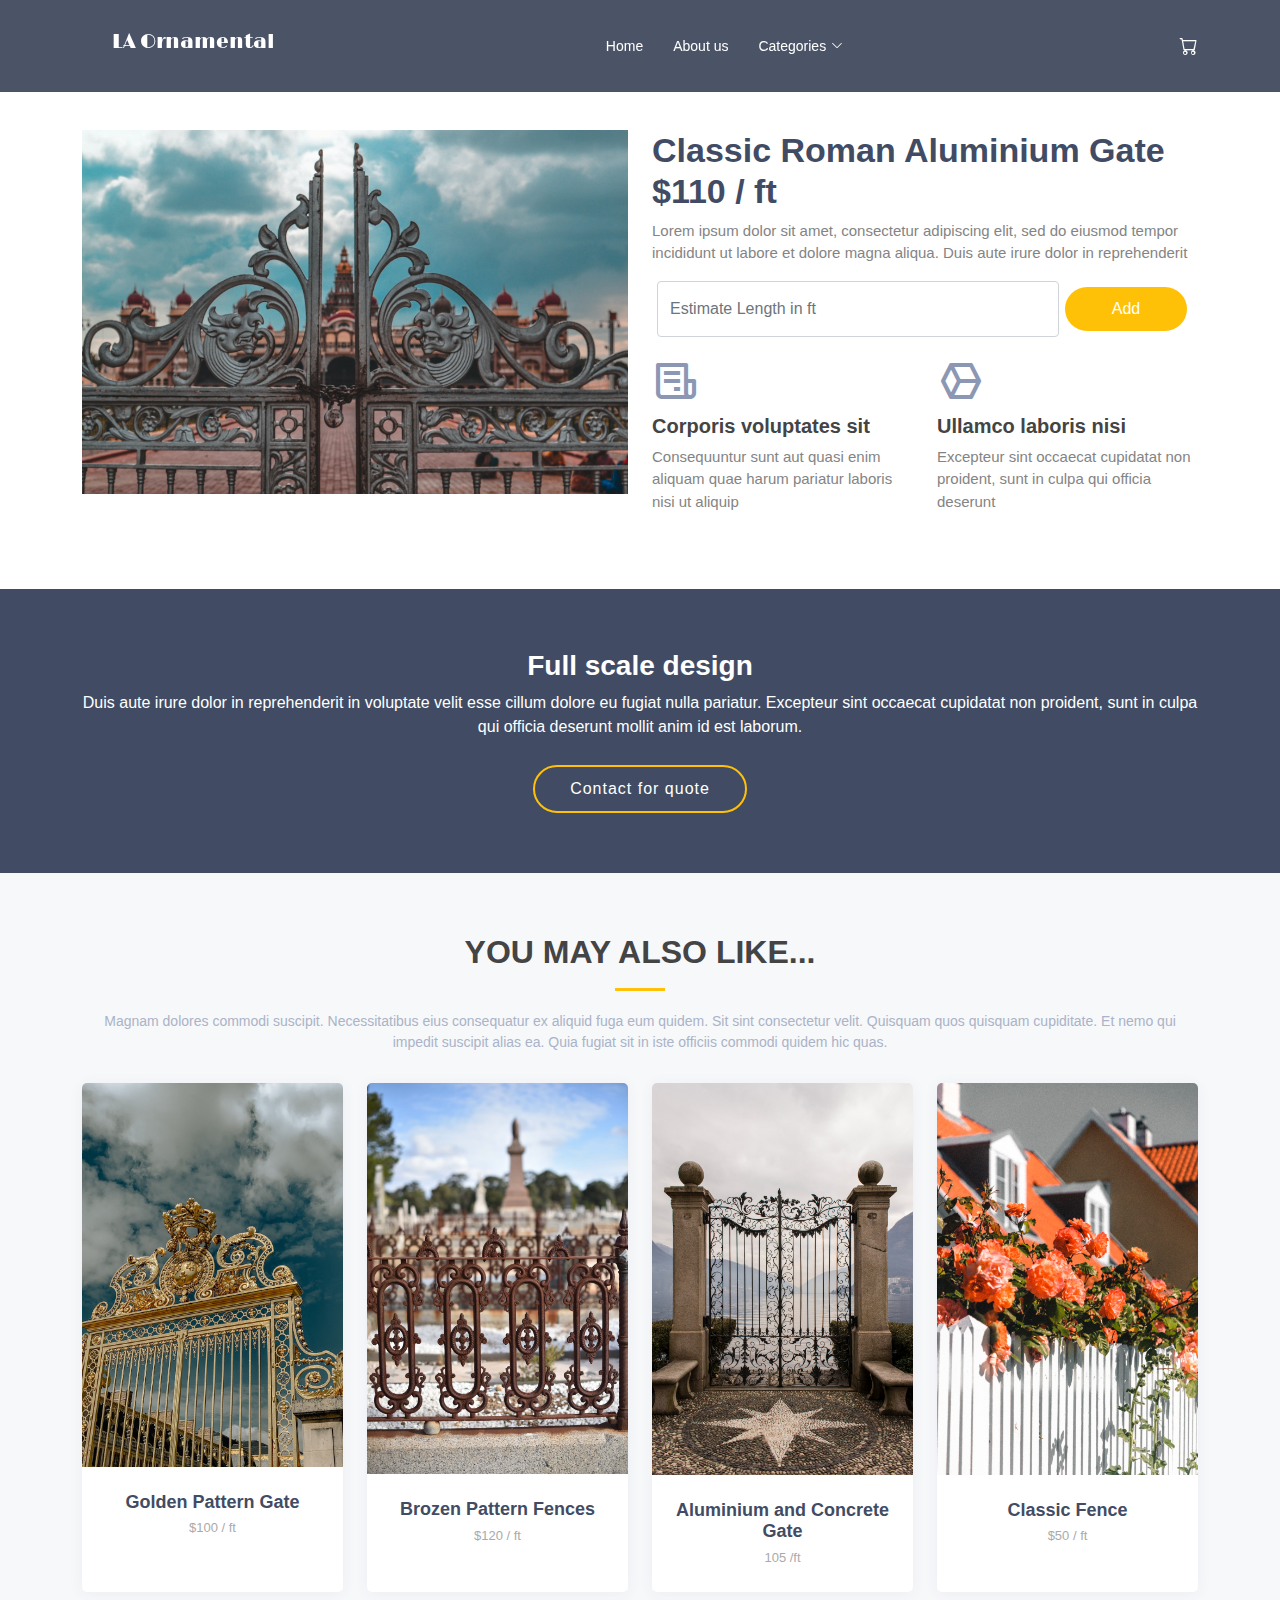
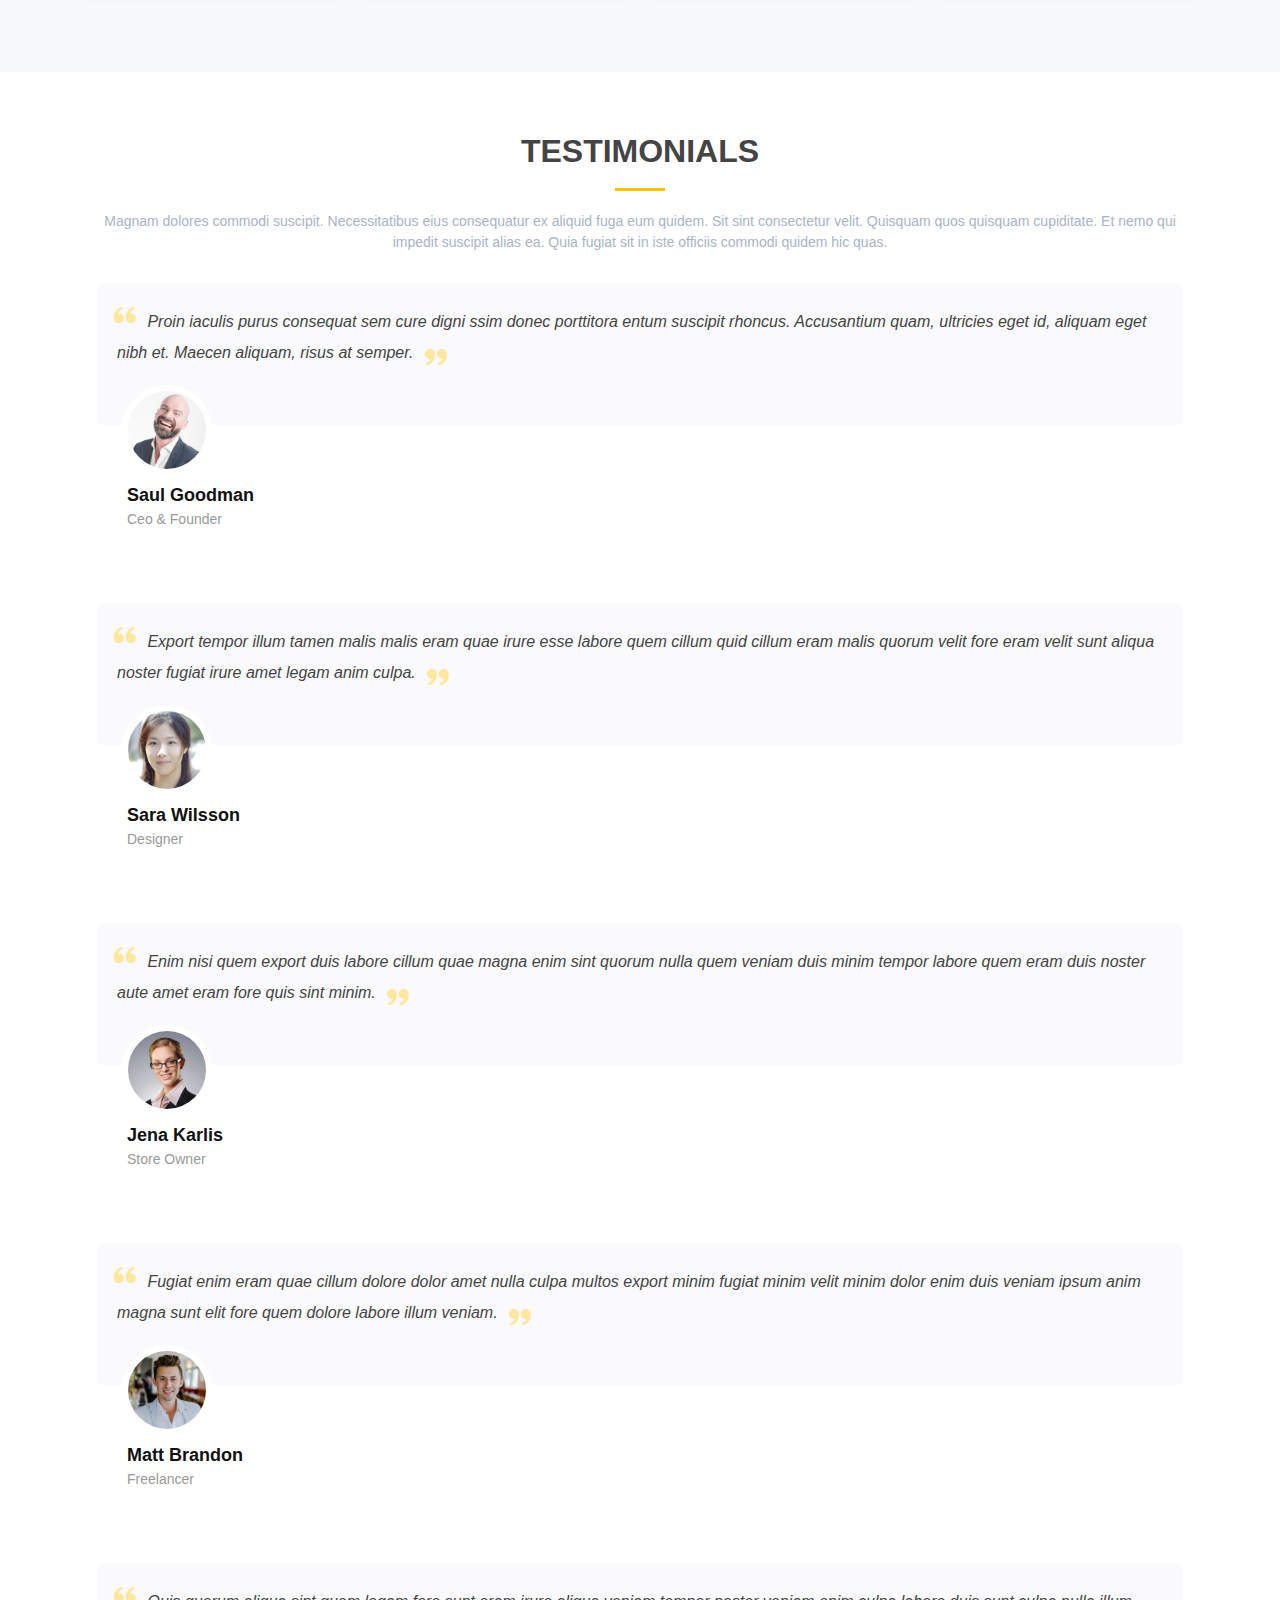
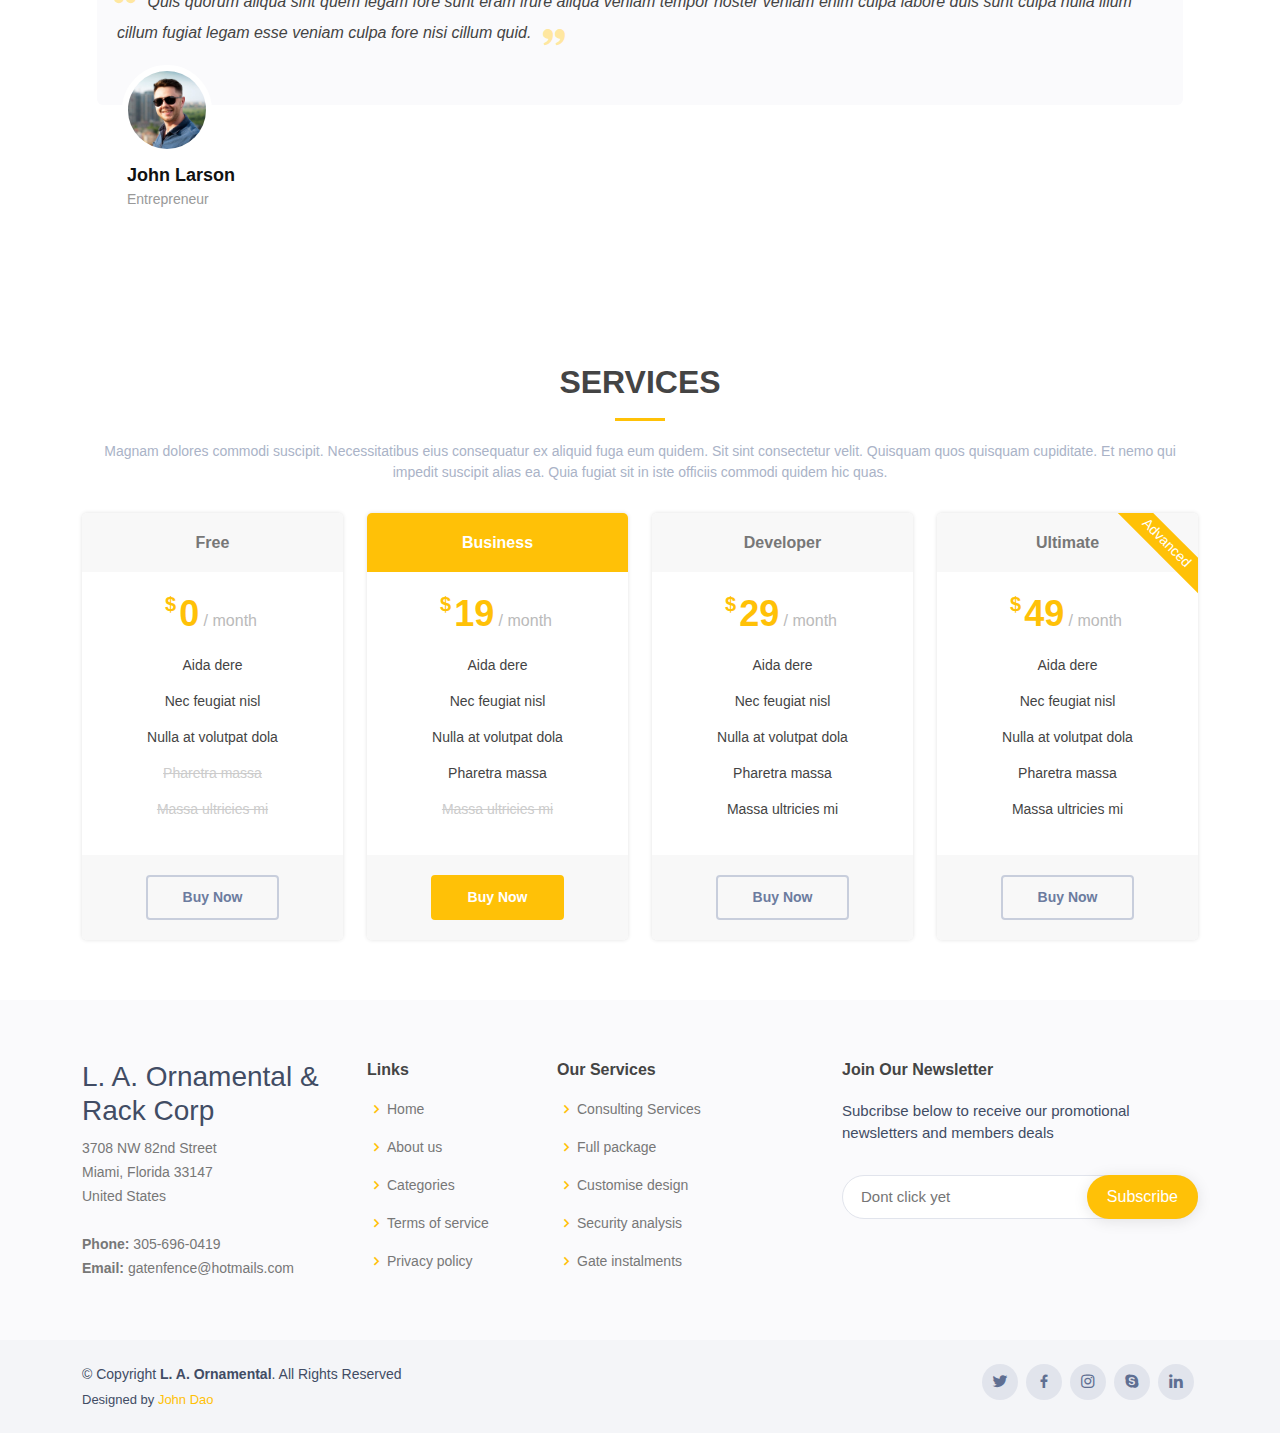
<file: product.html>
<!DOCTYPE html>
<html lang="en">

<head>
    <meta charset="utf-8">
    <meta content="width=device-width, initial-scale=1.0" name="viewport">
    <title>Product</title>
    <meta content="" name="description">
    <meta content="" name="keywords">
    <meta content="" name="keywords">
    <!-- Vendor CSS Files -->
    <link href="./framework/bootstrap/css/bootstrap.min.css" rel="stylesheet">
    <link href="./framework/bootstrap-icons/bootstrap-icons.css" rel="stylesheet">
    <link href="./framework/boxicons/css/boxicons.min.css" rel="stylesheet">
    <link href="https://fonts.googleapis.com/css2?family=Limelight&display=swap" rel="stylesheet">
    <!-- Template Main CSS File -->
    <link href="./index.css" rel="stylesheet">
    <link href="./product.css" rel="stylesheet">

</head>

<body>
    <!-- ======= Header ======= -->
    <header id="header" class="fixed-top header-scrolled    ">
        <div class="container align-items-center justify-content-between">
            <nav id="navbar" class="navbar">
                <a href="index.html" class="align-item-center">
                    <h5 id="business">LA Ornamental</h5>
                </a>
                <ul>
                    <li><a class="nav-link" href="./index.html">Home</a></li>
                    <li><a class="nav-link" href="./about-us.html">About us</a></li>
                    <li class="dropdown"><a href="./categories.html"><span>Categories</span> <i class="bi bi-chevron-down"></i></a>
                        <ul>
                            <li class="dropdown"><a href="./categories.html"><span>Fences</span> <i class="bi bi-chevron-right"></i></a>
                                <ul>
                                    <li><a href="./categories.html">Wood Material</a></li>
                                    <li><a href="./categories.html">Metal Material</a></li>
                                    <li><a href="./categories.html">Custom Made</a></li>
                                </ul>
                            </li>
                            <li class="dropdown"><a href="./categories.html"><span>Gates</span> <i class="bi bi-chevron-right"></i></a>
                                <ul>
                                    <li><a href="./categories.html">Wood Material</a></li>
                                    <li><a href="./categories.html">Metal Material</a></li>
                                    <li><a href="./categories.html">Custom Made</a></li>
                                </ul>
                            </li>
                            <li class="dropdown"><a href="./categories.html"><span>Digital Product</span> <i class="bi bi-chevron-right"></i></a>
                                <ul>
                                    <li><a href="./categories.html">Remote control</a></li>
                                    <li>
                                        <a href="./categories.html">Entry Control</a>
                                    </li>
                                    <li><a href="./categories.html">Deep Drop Down 3</a></li>
                                </ul>
                            </li>
                        </ul>
                    </li>
                    <li><a class="nav-link" href="./product.html" id="cart-li"> Cart</a></li>
                </ul>
                <div class="icon">
                    <a href='./product.html'> <i class="bi bi-cart" id="cart"></i></a>
                </div>
                <i class="bi bi-list mobile-nav-toggle"></i>
            </nav>
            <!-- .navbar -->
        </div>
    </header>
    <!-- End Header -->

    <main id="main" class="product-main">

        <!-- ======= About Section ======= -->
        <section id="about" class="about">
            <div class="container">

                <div class="row">
                    <div class="col-lg-6">
                        <img src="./src/slices/arun-geetha-viswanathan-fmayI6jiSjg-unsplash.jpg" class="img-fluid" alt="">
                    </div>
                    <div class="col-lg-6 pt-4 pt-lg-0">
                        <h3>Classic Roman Aluminium Gate <span>$</span>110 / ft</h3>
                        <p>
                            Lorem ipsum dolor sit amet, consectetur adipiscing elit, sed do eiusmod tempor incididunt ut labore et dolore magna aliqua. Duis aute irure dolor in reprehenderit
                        </p>
                        <div class="col-lg-6 pt-4 pt-lg-0 d-inline">
                            <div class="d-flex price">
                                <input type="number" name="length" class="form-control" id="name" placeholder="Estimate Length in ft" required>
                                <button id="add" type="submit">Add </button>
                            </div>
                        </div>
                        <div class="row">
                            <div class="col-md-6">
                                <i class="bx bx-receipt"></i>
                                <h4>Corporis voluptates sit</h4>
                                <p>Consequuntur sunt aut quasi enim aliquam quae harum pariatur laboris nisi ut aliquip</p>
                            </div>
                            <div class="col-md-6">
                                <i class="bx bx-cube-alt"></i>
                                <h4>Ullamco laboris nisi</h4>
                                <p>Excepteur sint occaecat cupidatat non proident, sunt in culpa qui officia deserunt</p>
                            </div>
                        </div>
                    </div>
                </div>

            </div>
        </section>
        <!-- End About Section -->


        <!-- ======= Cta Section ======= -->
        <section id="cta" class="cta">
            <div class="container">

                <div class="text-center">
                    <h3>Full scale design</h3>
                    <p> Duis aute irure dolor in reprehenderit in voluptate velit esse cillum dolore eu fugiat nulla pariatur. Excepteur sint occaecat cupidatat non proident, sunt in culpa qui officia deserunt mollit anim id est laborum.</p>
                    <a class="cta-btn" href="#">Contact for quote</a>
                </div>

            </div>
        </section>
        <!-- End Cta Section -->

        <!-- ======= Also Buy Section ======= -->
        <section id="Also" class="team section-bg">
            <div class="container">
                <div class="section-title">
                    <h2>You may also like...</h2>
                    <p>Magnam dolores commodi suscipit. Necessitatibus eius consequatur ex aliquid fuga eum quidem. Sit sint consectetur velit. Quisquam quos quisquam cupiditate. Et nemo qui impedit suscipit alias ea. Quia fugiat sit in iste officiis commodi
                        quidem hic quas.</p>
                </div>
                <div class="row">
                    <div class="col-lg-3 col-md-6 d-flex align-items-stretch">
                        <div class="member">
                            <div class="member-img">
                                <img src="./src/slices/adrianna-geo-XdV6vDQf29s-unsplash.jpg" class="img-fluid" alt="">
                            </div>
                            <div class="member-info">
                                <h4>Golden Pattern Gate</h4>
                                <span>$100 / ft</span>
                            </div>
                        </div>
                    </div>
                    <div class="col-lg-3 col-md-6 d-flex align-items-stretch">
                        <div class="member">
                            <div class="member-img">
                                <img src="./src/slices/kristen-beever-SL14C7NYGcc-unsplash.jpg" class="img-fluid" alt="">
                            </div>
                            <div class="member-info">
                                <h4>Brozen Pattern Fences</h4>
                                <span>$120 / ft</span>
                            </div>
                        </div>
                    </div>

                    <div class="col-lg-3 col-md-6 d-flex align-items-stretch">
                        <div class="member">
                            <div class="member-img">
                                <img src="./src/slices/laila-gebhard-PcdMVvTQ0zw-unsplash.jpg" class="img-fluid" alt="">
                            </div>
                            <div class="member-info">
                                <h4>Aluminium and Concrete Gate</h4>
                                <span>105 /ft</span>
                            </div>
                        </div>
                    </div>

                    <div class="col-lg-3 col-md-6 d-flex align-items-stretch">
                        <div class="member">
                            <div class="member-img">
                                <img src="./src/slices/jakob-soby-3bg48Ik6cqg-unsplash.jpg" class="img-fluid" alt="">

                            </div>
                            <div class="member-info">
                                <h4>Classic Fence</h4>
                                <span>$50 / ft</span>
                            </div>
                        </div>
                    </div>

                </div>

            </div>
        </section>
        <!-- End Team Section -->


        <!-- ======= Testimonials Section ======= -->
        <section id="testimonials" class="testimonials">
            <div class="container">

                <div class="section-title">
                    <h2>Testimonials</h2>
                    <p>Magnam dolores commodi suscipit. Necessitatibus eius consequatur ex aliquid fuga eum quidem. Sit sint consectetur velit. Quisquam quos quisquam cupiditate. Et nemo qui impedit suscipit alias ea. Quia fugiat sit in iste officiis commodi
                        quidem hic quas.</p>
                </div>

                <div class="testimonials-slider swiper-container" data-aos="fade-up" data-aos-delay="100">
                    <div class="swiper-wrapper">

                        <div class="swiper-slide">
                            <div class="testimonial-item">
                                <p>
                                    <i class="bx bxs-quote-alt-left quote-icon-left"></i> Proin iaculis purus consequat sem cure digni ssim donec porttitora entum suscipit rhoncus. Accusantium quam, ultricies eget id, aliquam eget nibh et. Maecen aliquam,
                                    risus at semper.
                                    <i class="bx bxs-quote-alt-right quote-icon-right"></i>
                                </p>
                                <img src="./src/testimonials/testimonials-1.jpg" class="testimonial-img" alt="">
                                <h3>Saul Goodman</h3>
                                <h4>Ceo &amp; Founder</h4>
                            </div>
                        </div>
                        <!-- End testimonial item -->

                        <div class="swiper-slide">
                            <div class="testimonial-item">
                                <p>
                                    <i class="bx bxs-quote-alt-left quote-icon-left"></i> Export tempor illum tamen malis malis eram quae irure esse labore quem cillum quid cillum eram malis quorum velit fore eram velit sunt aliqua noster fugiat irure
                                    amet legam anim culpa.
                                    <i class="bx bxs-quote-alt-right quote-icon-right"></i>
                                </p>
                                <img src="./src/testimonials/testimonials-2.jpg" class="testimonial-img" alt="">
                                <h3>Sara Wilsson</h3>
                                <h4>Designer</h4>
                            </div>
                        </div>
                        <!-- End testimonial item -->

                        <div class="swiper-slide">
                            <div class="testimonial-item">
                                <p>
                                    <i class="bx bxs-quote-alt-left quote-icon-left"></i> Enim nisi quem export duis labore cillum quae magna enim sint quorum nulla quem veniam duis minim tempor labore quem eram duis noster aute amet eram fore quis sint
                                    minim.
                                    <i class="bx bxs-quote-alt-right quote-icon-right"></i>
                                </p>
                                <img src="./src/testimonials/testimonials-3.jpg" class="testimonial-img" alt="">
                                <h3>Jena Karlis</h3>
                                <h4>Store Owner</h4>
                            </div>
                        </div>
                        <!-- End testimonial item -->

                        <div class="swiper-slide">
                            <div class="testimonial-item">
                                <p>
                                    <i class="bx bxs-quote-alt-left quote-icon-left"></i> Fugiat enim eram quae cillum dolore dolor amet nulla culpa multos export minim fugiat minim velit minim dolor enim duis veniam ipsum anim magna sunt elit fore quem
                                    dolore labore illum veniam.
                                    <i class="bx bxs-quote-alt-right quote-icon-right"></i>
                                </p>
                                <img src="./src/testimonials/testimonials-4.jpg" class="testimonial-img" alt="">
                                <h3>Matt Brandon</h3>
                                <h4>Freelancer</h4>
                            </div>
                        </div>
                        <!-- End testimonial item -->

                        <div class="swiper-slide">
                            <div class="testimonial-item">
                                <p>
                                    <i class="bx bxs-quote-alt-left quote-icon-left"></i> Quis quorum aliqua sint quem legam fore sunt eram irure aliqua veniam tempor noster veniam enim culpa labore duis sunt culpa nulla illum cillum fugiat legam esse
                                    veniam culpa fore nisi cillum quid.
                                    <i class="bx bxs-quote-alt-right quote-icon-right"></i>
                                </p>
                                <img src="./src/testimonials/testimonials-5.jpg" class="testimonial-img" alt="">
                                <h3>John Larson</h3>
                                <h4>Entrepreneur</h4>
                            </div>
                        </div>
                        <!-- End testimonial item -->

                    </div>
                    <div class="swiper-pagination"></div>
                </div>

            </div>
        </section>
        <!-- End Testimonials Section -->


        <!-- ======= Pricing Section ======= -->
        <section id="pricing" class="pricing">
            <div class="container">

                <div class="section-title">
                    <h2>Services</h2>
                    <p>Magnam dolores commodi suscipit. Necessitatibus eius consequatur ex aliquid fuga eum quidem. Sit sint consectetur velit. Quisquam quos quisquam cupiditate. Et nemo qui impedit suscipit alias ea. Quia fugiat sit in iste officiis commodi
                        quidem hic quas.</p>
                </div>

                <div class="row">

                    <div class="col-lg-3 col-md-6">
                        <div class="box">
                            <h3>Free</h3>
                            <h4><sup>$</sup>0<span> / month</span></h4>
                            <ul>
                                <li>Aida dere</li>
                                <li>Nec feugiat nisl</li>
                                <li>Nulla at volutpat dola</li>
                                <li class="na">Pharetra massa</li>
                                <li class="na">Massa ultricies mi</li>
                            </ul>
                            <div class="btn-wrap">
                                <a href="#" class="btn-buy">Buy Now</a>
                            </div>
                        </div>
                    </div>

                    <div class="col-lg-3 col-md-6 mt-4 mt-md-0">
                        <div class="box featured">
                            <h3>Business</h3>
                            <h4><sup>$</sup>19<span> / month</span></h4>
                            <ul>
                                <li>Aida dere</li>
                                <li>Nec feugiat nisl</li>
                                <li>Nulla at volutpat dola</li>
                                <li>Pharetra massa</li>
                                <li class="na">Massa ultricies mi</li>
                            </ul>
                            <div class="btn-wrap">
                                <a href="#" class="btn-buy">Buy Now</a>
                            </div>
                        </div>
                    </div>

                    <div class="col-lg-3 col-md-6 mt-4 mt-lg-0">
                        <div class="box">
                            <h3>Developer</h3>
                            <h4><sup>$</sup>29<span> / month</span></h4>
                            <ul>
                                <li>Aida dere</li>
                                <li>Nec feugiat nisl</li>
                                <li>Nulla at volutpat dola</li>
                                <li>Pharetra massa</li>
                                <li>Massa ultricies mi</li>
                            </ul>
                            <div class="btn-wrap">
                                <a href="#" class="btn-buy">Buy Now</a>
                            </div>
                        </div>
                    </div>

                    <div class="col-lg-3 col-md-6 mt-4 mt-lg-0">
                        <div class="box">
                            <span class="advanced">Advanced</span>
                            <h3>Ultimate</h3>
                            <h4><sup>$</sup>49<span> / month</span></h4>
                            <ul>
                                <li>Aida dere</li>
                                <li>Nec feugiat nisl</li>
                                <li>Nulla at volutpat dola</li>
                                <li>Pharetra massa</li>
                                <li>Massa ultricies mi</li>
                            </ul>
                            <div class="btn-wrap">
                                <a href="#" class="btn-buy">Buy Now</a>
                            </div>
                        </div>
                    </div>

                </div>

            </div>
        </section>
        <!-- End Pricing Section -->

    </main>
    <!-- End #main -->

    <!-- ======= Footer ======= -->
    <footer id="footer">

        <div class="footer-top">
            <div class="container">
                <div class="row">

                    <div class="col-lg-3 col-md-6 footer-contact">
                        <h3>L. A. Ornamental & Rack Corp</h3>
                        <p>
                            3708 NW 82nd Street <br> Miami, Florida 33147<br> United States <br><br>
                            <strong>Phone:</strong> 305-696-0419<br>
                            <strong>Email:</strong> gatenfence@hotmails.com<br>
                        </p>
                    </div>

                    <div class="col-lg-2 col-md-6 footer-links">
                        <h4>Links</h4>
                        <ul>
                            <li><i class="bx bx-chevron-right"></i> <a href="#">Home</a></li>
                            <li><i class="bx bx-chevron-right"></i> <a href="#">About us</a></li>
                            <li><i class="bx bx-chevron-right"></i> <a href="#">Categories</a></li>
                            <li><i class="bx bx-chevron-right"></i> <a href="#">Terms of service</a></li>
                            <li><i class="bx bx-chevron-right"></i> <a href="#">Privacy policy</a></li>
                        </ul>
                    </div>

                    <div class="col-lg-3 col-md-6 footer-links">
                        <h4>Our Services</h4>
                        <ul>
                            <li><i class="bx bx-chevron-right"></i> <a href="#">Consulting Services</a></li>
                            <li><i class="bx bx-chevron-right"></i> <a href="#">Full package</a></li>
                            <li><i class="bx bx-chevron-right"></i> <a href="#">Customise design</a></li>
                            <li><i class="bx bx-chevron-right"></i> <a href="#">Security analysis</a></li>
                            <li><i class="bx bx-chevron-right"></i> <a href="#">Gate instalments</a></li>
                        </ul>
                    </div>

                    <div class="col-lg-4 col-md-6 footer-newsletter">
                        <h4>Join Our Newsletter</h4>
                        <p>Subcribse below to receive our promotional newsletters and members deals</p>
                        <form action="" method="post">
                            <input type="email" name="email" placeholder="Dont click yet">
                            <a href="/"><input type="submit" value="Subscribe"></a>
                        </form>
                    </div>

                </div>
            </div>
        </div>

        <div class="container d-md-flex py-4">

            <div class="me-md-auto text-center text-md-start">
                <div class="copyright">
                    &copy; Copyright <strong><span>L. A. Ornamental</span></strong>. All Rights Reserved
                </div>
                <div class="credits">
                    Designed by <a href="https://bootstrapmade.com/">John Dao</a>
                </div>
            </div>
            <div class="social-links text-center text-md-right pt-3 pt-md-0">
                <a href="#" class="twitter"><i class="bx bxl-twitter"></i></a>
                <a href="#" class="facebook"><i class="bx bxl-facebook"></i></a>
                <a href="#" class="instagram"><i class="bx bxl-instagram"></i></a>
                <a href="#" class="google-plus"><i class="bx bxl-skype"></i></a>
                <a href="#" class="linkedin"><i class="bx bxl-linkedin"></i></a>
            </div>
        </div>
    </footer>
    <!-- End Footer -->

    <a href="#" class="back-to-top d-flex align-items-center justify-content-center"><i class="bi bi-arrow-up-short"></i></a>
    <script src="./framework/main.js"></script>
</body>

</html>
</file>
<file: index.css>
/*--------------------------------------------------------------
# General
--------------------------------------------------------------*/

#arrow {
    color: var(--red);
}

body {
    font-family: "Helvetica", sans-serif;
    color: #444444;
}

a {
    color: #ffc107;
    text-decoration: none;
}

a:hover {
    color: #ffce3a;
    text-decoration: none;
}

h1,
h2,
h3,
h4,
h5,
h6 {
    font-family: "Helvetica", sans-serif;
}


/*--------------------------------------------------------------
  # Header
  --------------------------------------------------------------*/

#header {
    transition: all 0.5s;
    z-index: 997;
    padding: 20px 0;
    background: rgba(55, 64, 85, 0.9);
}

#header.header-transparent {
    background: transparent;
}

#header.header-scrolled {
    background: rgba(55, 64, 85, 0.9);
    padding: 15px 0;
}

#header .logo {
    font-size: 28px;
    margin: 0;
    padding: 0;
    line-height: 1;
    font-weight: 600;
    letter-spacing: 2px;
    font-family: "Poppins", sans-serif;
}

#header .logo a {
    color: #fff;
}

#header .logo img {
    max-height: 40px;
}


/*--------------------------------------------------------------
  # Navigation Menu
  --------------------------------------------------------------*/

h5 {
    font-family: 'Limelight', cursive !important;
}


/**
  * Desktop Navigation 
  */

.navbar {
    padding: 0;
}

.navbar ul {
    margin: 0;
    padding: 0;
    display: flex;
    list-style: none;
    align-items: center;
}

.navbar li {
    position: relative;
}

.navbar a {
    display: flex;
    align-items: center;
    justify-content: space-between;
    padding: 10px 0 10px 30px;
    color: #fff;
    font-size: 14px;
    white-space: nowrap;
    transition: 0.3s;
}

#cart {
    display: block;
    font-size: 18px;
    color: var(--bs-white);
}

#cart-li {
    display: none;
}

.navbar a i {
    font-size: 12px;
    line-height: 0;
    margin-left: 5px;
}

#cart:hover,
.navbar a:hover,
.navbar .active,
.navbar li:hover>a {
    color: #ffc107;
}

.navbar .dropdown ul {
    display: block;
    position: absolute;
    left: 14px;
    top: calc(100% + 30px);
    margin: 0;
    padding: 10px 0;
    z-index: 99;
    opacity: 0;
    visibility: hidden;
    background: #fff;
    box-shadow: 0px 0px 30px rgba(127, 137, 161, 0.25);
    transition: 0.3s;
}

.navbar .dropdown ul li {
    min-width: 200px;
}

.navbar .dropdown ul a {
    padding: 10px 20px;
    font-size: 14px;
    text-transform: none;
    color: #414c64;
}

.navbar .dropdown ul a i {
    font-size: 12px;
}

.navbar .dropdown ul a:hover,
.navbar .dropdown ul .active:hover,
.navbar .dropdown ul li:hover>a {
    color: #ffc107;
}

.navbar .dropdown:hover>ul {
    opacity: 1;
    top: 100%;
    visibility: visible;
}

.navbar .dropdown .dropdown ul {
    top: 0;
    left: calc(100% - 30px);
    visibility: hidden;
}

.navbar .dropdown .dropdown:hover>ul {
    opacity: 1;
    top: 0;
    left: 100%;
    visibility: visible;
}

@media (max-width: 1366px) {
    .navbar .dropdown .dropdown ul {
        left: -90%;
    }
    .navbar .dropdown .dropdown:hover>ul {
        left: -100%;
    }
}


/**
  * Mobile Navigation 
  */

.mobile-nav-toggle {
    color: #fff;
    font-size: 28px;
    cursor: pointer;
    display: none;
    line-height: 0;
    transition: 0.5s;
}

@media (max-width: 991px) {
    .mobile-nav-toggle,
    #cart-li {
        display: block;
    }
    .navbar ul,
    #cart {
        display: none;
    }
}

.navbar-mobile {
    position: fixed;
    overflow: hidden;
    top: 0;
    right: 0;
    left: 0;
    bottom: 0;
    background: rgba(45, 53, 69, 0.9);
    transition: 0.3s;
    z-index: 999;
}

.navbar-mobile .mobile-nav-toggle {
    position: absolute;
    top: 15px;
    right: 15px;
}

.navbar-mobile ul {
    display: block;
    position: absolute;
    top: 55px;
    right: 15px;
    bottom: 15px;
    left: 15px;
    padding: 10px 0;
    background-color: #fff;
    overflow-y: auto;
    transition: 0.3s;
}

.navbar-mobile a {
    padding: 10px 20px;
    font-size: 15px;
    color: #414c64;
}

.navbar-mobile a:hover,
.navbar-mobile .active,
.navbar-mobile li:hover>a {
    color: #ffc107;
}

.navbar-mobile .dropdown ul {
    position: static;
    display: none;
    margin: 10px 20px;
    padding: 10px 0;
    z-index: 99;
    opacity: 1;
    visibility: visible;
    background: #fff;
    box-shadow: 0px 0px 30px rgba(127, 137, 161, 0.25);
}

.navbar-mobile .dropdown ul li {
    min-width: 200px;
}

.navbar-mobile .dropdown ul a {
    padding: 10px 20px;
}

.navbar-mobile .dropdown ul a i {
    font-size: 12px;
}

.navbar-mobile .dropdown ul a:hover,
.navbar-mobile .dropdown ul .active:hover,
.navbar-mobile .dropdown ul li:hover>a {
    color: #ffc107;
}

.navbar-mobile .dropdown>.dropdown-active {
    display: block;
}


/*--------------------------------------------------------------
# Back to top button
--------------------------------------------------------------*/

.back-to-top {
    position: fixed;
    visibility: hidden;
    opacity: 0;
    right: 15px;
    bottom: 15px;
    z-index: 996;
    background: #ffc107;
    width: 40px;
    height: 40px;
    border-radius: 50px;
    transition: all 0.4s;
}

.back-to-top i,
#arrow {
    font-size: 28px;
    color: #fff;
    line-height: 0;
}

.back-to-top:hover {
    background: #ffcb30;
    color: #fff;
}

.back-to-top.active {
    visibility: visible;
    opacity: 1;
}


/*--------------------------------------------------------------
  # Hero Section
  --------------------------------------------------------------*/

#hero {
    width: 100%;
    height: 80vh;
    background: url("./src/slices/sandip-roy-X8BZqeTb11E-unsplash.jpg") top center;
    background-size: cover;
    position: relative;
}

#hero:before {
    content: "";
    background: rgba(45, 53, 69, 0.7);
    position: absolute;
    bottom: 0;
    top: 0;
    left: 0;
    right: 0;
}

#hero .container {
    text-align: center;
    padding-top: 50px;
}

@media (max-width: 992px) {
    #hero .container {
        padding-top: 0;
    }
}

#hero h1 {
    margin: 0;
    font-size: 48px;
    font-weight: 700;
    line-height: 56px;
    color: #fff;
}

#hero h2 {
    color: #eee;
    margin: 15px 0 0 0;
    font-size: 22px;
}

#hero .btn-get-started {
    font-family: "Raleway", sans-serif;
    font-weight: 500;
    font-size: 15px;
    letter-spacing: 1px;
    display: inline-block;
    padding: 9px 35px;
    border-radius: 50px;
    transition: 0.5s;
    margin-top: 40px;
    border: 2px solid #ffc107;
    color: #fff;
}

#hero .btn-get-started:hover {
    background: #ffc107;
}

@media (min-width: 1024px) {
    #hero {
        background-attachment: fixed;
    }
}

@media (max-width: 768px) {
    #hero {
        height: 100vh;
    }
    #hero h1 {
        font-size: 28px;
        line-height: 36px;
    }
    #hero h2 {
        font-size: 18px;
        line-height: 24px;
    }
}


/*--------------------------------------------------------------
  # Sections General
  --------------------------------------------------------------*/

section {
    padding: 60px 0;
}

.section-bg {
    background-color: #f7f8fa;
}

.section-title {
    text-align: center;
    padding-bottom: 30px;
}

.section-title h2 {
    font-size: 32px;
    font-weight: bold;
    text-transform: uppercase;
    margin-bottom: 20px;
    padding-bottom: 20px;
    position: relative;
}

.section-title h2::after {
    content: '';
    position: absolute;
    display: block;
    width: 50px;
    height: 3px;
    background: #ffc107;
    bottom: 0;
    left: calc(50% - 25px);
}

.section-title p {
    margin-bottom: 0;
    font-size: 14px;
    color: #aab3c7;
}


/*--------------------------------------------------------------
  # Breadcrumbs
  --------------------------------------------------------------*/

.breadcrumbs {
    padding: 20px 0;
    background-color: #fafafc;
    min-height: 40px;
    margin-top: 82px;
}

@media (max-width: 992px) {
    .breadcrumbs {
        margin-top: 68px;
    }
}

.breadcrumbs h2 {
    font-size: 24px;
    font-weight: 300;
    margin: 0;
}

@media (max-width: 992px) {
    .breadcrumbs h2 {
        margin: 0 0 10px 0;
    }
}

.breadcrumbs ol {
    display: flex;
    flex-wrap: wrap;
    list-style: none;
    padding: 0;
    margin: 0;
    font-size: 14px;
}

.breadcrumbs ol li+li {
    padding-left: 10px;
}

.breadcrumbs ol li+li::before {
    display: inline-block;
    padding-right: 10px;
    color: #6c757d;
    content: "/";
}

@media (max-width: 768px) {
    .breadcrumbs .d-flex {
        display: block !important;
    }
    .breadcrumbs ol {
        display: block;
    }
    .breadcrumbs ol li {
        display: inline-block;
    }
}


/*--------------------------------------------------------------
  # Clients
  --------------------------------------------------------------*/

.clients {
    padding: 15px 0;
    text-align: center;
}

.clients img {
    max-width: 45%;
    transition: all 0.4s ease-in-out;
    display: inline-block;
    padding: 15px 0;
    filter: grayscale(100);
}

.clients img:hover {
    filter: none;
    transform: scale(1.15);
}

@media (max-width: 768px) {
    .clients img {
        max-width: 40%;
    }
}


/*--------------------------------------------------------------
  # About
  --------------------------------------------------------------*/

.about h3 {
    font-weight: 700;
    font-size: 34px;
    color: #414c64;
}

.about h4 {
    font-size: 20px;
    font-weight: 700;
    margin-top: 5px;
}

.about i {
    font-size: 48px;
    margin-top: 15px;
    color: #8b97b3;
}

.about p {
    font-size: 15px;
    color: #848484;
}


/*--------------------------------------------------------------
  # Counts
  --------------------------------------------------------------*/

.counts {
    padding: 40px 0;
}

.counts .counters span {
    font-size: 48px;
    display: block;
    color: #414c64;
}

.counts .counters p {
    padding: 0;
    margin: 0 0 20px 0;
    font-family: "Raleway", sans-serif;
    font-size: 14px;
}


/*--------------------------------------------------------------
  # Services
  --------------------------------------------------------------*/

.services .icon-box {
    text-align: center;
    padding: 70px 20px 80px 20px;
    transition: all ease-in-out 0.3s;
    background: #fff;
    box-shadow: 0px 5px 90px 0px rgba(110, 123, 131, 0.05);
}

.services .icon-box .icon {
    margin: 0 auto;
    width: 64px;
    height: 64px;
    display: flex;
    align-items: center;
    justify-content: center;
    transition: ease-in-out 0.3s;
    position: relative;
    background: #f5f5f5;
    border-radius: 50px;
}

.services .icon-box .icon i {
    font-size: 32px;
    transition: 0.5s;
    line-height: 1;
    position: relative;
}

.services .icon-box h4 {
    font-weight: 600;
    margin: 10px 0 15px 0;
    font-size: 22px;
}

.services .icon-box h4 a {
    color: #414c64;
    transition: ease-in-out 0.3s;
}

.services .icon-box p {
    line-height: 24px;
    font-size: 14px;
    margin-bottom: 0;
}

.services .icon-box:hover {
    border-color: #fff;
    box-shadow: 0px 0 35px 0 rgba(0, 0, 0, 0.08);
}

.services .iconbox-blue i {
    color: #47aeff;
}

.services .iconbox-blue:hover .icon {
    background: #47aeff;
}

.services .iconbox-blue:hover .icon i {
    color: #fff;
}

.services .iconbox-orange i {
    color: #ffa76e;
}

.services .iconbox-orange:hover .icon {
    background: #ffa76e;
}

.services .iconbox-orange:hover .icon i {
    color: #fff;
}

.services .iconbox-pink i {
    color: #e80368;
}

.services .iconbox-pink:hover .icon {
    background: #e80368;
}

.services .iconbox-pink:hover .icon i {
    color: #fff;
}

.services .iconbox-yellow i {
    color: #ffbb2c;
}

.services .iconbox-yellow:hover .icon {
    background: #ffbb2c;
}

.services .iconbox-yellow:hover .icon i {
    color: #fff;
}

.services .iconbox-red i {
    color: #ff5828;
}

.services .iconbox-red:hover .icon {
    background: #ff5828;
}

.services .iconbox-red:hover .icon i {
    color: #fff;
}

.services .iconbox-teal i {
    color: #11dbcf;
}

.services .iconbox-teal:hover .icon {
    background: #11dbcf;
}

.services .iconbox-teal:hover .icon i {
    color: #fff;
}


/*--------------------------------------------------------------
  # Cta
  --------------------------------------------------------------*/

.cta {
    background: #414c64;
    background-size: cover;
    padding: 60px 0;
}

.cta h3 {
    color: #fff;
    font-size: 28px;
    font-weight: 700;
}

.cta p {
    color: #fff;
}

.cta .cta-btn {
    font-family: "Raleway", sans-serif;
    font-weight: 500;
    font-size: 16px;
    letter-spacing: 1px;
    display: inline-block;
    padding: 10px 35px;
    border-radius: 25px;
    transition: 0.5s;
    margin-top: 10px;
    border: 2px solid #ffc107;
    color: #fff;
}

.cta .cta-btn:hover {
    background: #ffc107;
}


/*--------------------------------------------------------------
  # Testimonials
  --------------------------------------------------------------*/

.testimonials .testimonial-item {
    box-sizing: content-box;
    min-height: 320px;
}

.testimonials .testimonial-item .testimonial-img {
    width: 90px;
    border-radius: 50%;
    margin: -40px 0 0 40px;
    position: relative;
    z-index: 2;
    border: 6px solid #fff;
}

.testimonials .testimonial-item h3 {
    font-size: 18px;
    font-weight: bold;
    margin: 10px 0 5px 45px;
    color: #111;
}

.testimonials .testimonial-item h4 {
    font-size: 14px;
    color: #999;
    margin: 0 0 0 45px;
}

.testimonials .testimonial-item .quote-icon-left,
.testimonials .testimonial-item .quote-icon-right {
    color: #ffe7a0;
    font-size: 26px;
}

.testimonials .testimonial-item .quote-icon-left {
    display: inline-block;
    left: -5px;
    position: relative;
}

.testimonials .testimonial-item .quote-icon-right {
    display: inline-block;
    right: -5px;
    position: relative;
    top: 10px;
}

.testimonials .testimonial-item p {
    font-style: italic;
    margin: 0 15px 0 15px;
    padding: 20px 20px 60px 20px;
    background: #fafafc;
    position: relative;
    border-radius: 6px;
    position: relative;
    z-index: 1;
}

.testimonials .swiper-pagination {
    margin-top: 20px;
    position: relative;
}

.testimonials .swiper-pagination .swiper-pagination-bullet {
    width: 12px;
    height: 12px;
    background-color: #fff;
    opacity: 1;
    border: 1px solid #ffc107;
}

.testimonials .swiper-pagination .swiper-pagination-bullet-active {
    background-color: #ffc107;
}


/*--------------------------------------------------------------
  # Portfolio
  --------------------------------------------------------------*/

.portfolio #portfolio-flters {
    padding: 0;
    margin: 0 auto 25px auto;
    list-style: none;
    text-align: center;
    border-radius: 50px;
}

.portfolio #portfolio-flters li {
    cursor: pointer;
    display: inline-block;
    padding: 8px 18px 10px 18px;
    font-size: 14px;
    font-weight: 500;
    line-height: 1;
    color: #444444;
    margin: 0 3px 10px 3px;
    transition: all ease-in-out 0.3s;
    background: #fafafc;
    border-radius: 50px;
}

.portfolio #portfolio-flters li:hover,
.portfolio #portfolio-flters li.filter-active {
    color: #414c64;
    background: #ffc107;
}

.portfolio #portfolio-flters li:last-child {
    margin-right: 0;
}

.portfolio .portfolio-item {
    margin-bottom: 30px;
    overflow: hidden;
}

.portfolio .portfolio-item img {
    position: relative;
    top: 0;
    transition: all 0.6s cubic-bezier(0.645, 0.045, 0.355, 1);
}

.portfolio .portfolio-item .portfolio-info {
    opacity: 0;
    position: absolute;
    left: 15px;
    right: 15px;
    bottom: -50px;
    z-index: 3;
    transition: all ease-in-out 0.3s;
    background: #ffc107;
    padding: 15px 20px;
}

.portfolio .portfolio-item .portfolio-info h4 {
    font-size: 18px;
    color: #fff;
    font-weight: 600;
}

.portfolio .portfolio-item .portfolio-info p {
    color: #fff;
    font-size: 14px;
    margin-bottom: 0;
}

.portfolio .portfolio-item .portfolio-info .preview-link,
.portfolio .portfolio-item .portfolio-info .details-link {
    position: absolute;
    right: 50px;
    font-size: 24px;
    top: calc(50% - 18px);
    color: rgba(255, 255, 255, 0.7);
    transition: ease-in-out 0.3s;
}

.portfolio .portfolio-item .portfolio-info .preview-link:hover,
.portfolio .portfolio-item .portfolio-info .details-link:hover {
    color: #fff;
}

.portfolio .portfolio-item .portfolio-info .details-link {
    right: 15px;
}

.portfolio .portfolio-item:hover img {
    top: -30px;
}

.portfolio .portfolio-item:hover .portfolio-info {
    opacity: 1;
    bottom: 0;
}


/*--------------------------------------------------------------
  # Portfolio Details
  --------------------------------------------------------------*/

.portfolio-details {
    padding-top: 40px;
}

.portfolio-details .portfolio-details-slider img {
    width: 100%;
}

.portfolio-details .portfolio-details-slider .swiper-pagination {
    margin-top: 20px;
    position: relative;
}

.portfolio-details .portfolio-details-slider .swiper-pagination .swiper-pagination-bullet {
    width: 12px;
    height: 12px;
    background-color: #fff;
    opacity: 1;
    border: 1px solid #ffc107;
}

.portfolio-details .portfolio-details-slider .swiper-pagination .swiper-pagination-bullet-active {
    background-color: #ffc107;
}

.portfolio-details .portfolio-info {
    padding: 30px;
    box-shadow: 0px 0 30px rgba(65, 76, 100, 0.08);
}

.portfolio-details .portfolio-info h3 {
    font-size: 22px;
    font-weight: 700;
    margin-bottom: 20px;
    padding-bottom: 20px;
    border-bottom: 1px solid #eee;
}

.portfolio-details .portfolio-info ul {
    list-style: none;
    padding: 0;
    font-size: 15px;
}

.portfolio-details .portfolio-info ul li+li {
    margin-top: 10px;
}

.portfolio-details .portfolio-description {
    padding-top: 30px;
}

.portfolio-details .portfolio-description h2 {
    font-size: 26px;
    font-weight: 700;
    margin-bottom: 20px;
}

.portfolio-details .portfolio-description p {
    padding: 0;
}


/*--------------------------------------------------------------
  # Team
  --------------------------------------------------------------*/

.team .member {
    margin-bottom: 20px;
    overflow: hidden;
    text-align: center;
    border-radius: 5px;
    background: #fff;
    box-shadow: 0px 2px 15px rgba(65, 76, 100, 0.06);
}

.team .member .member-img {
    position: relative;
    overflow: hidden;
}

.team .member .social {
    position: absolute;
    left: 0;
    bottom: 0;
    right: 0;
    height: 40px;
    opacity: 0;
    transition: ease-in-out 0.3s;
    text-align: center;
    background: rgba(255, 255, 255, 0.85);
    display: flex;
    align-items: center;
    justify-content: center;
}

.team .member .social a {
    transition: color 0.3s;
    color: #414c64;
    margin: 0 10px;
    display: inline-flex;
    align-items: center;
    justify-content: center;
}

.team .member .social a i {
    line-height: 0;
}

.team .member .social a:hover {
    color: #ffc107;
}

.team .member .social i {
    font-size: 18px;
    margin: 0 2px;
}

.team .member .member-info {
    padding: 25px 15px;
}

.team .member .member-info h4 {
    font-weight: 700;
    margin-bottom: 5px;
    font-size: 18px;
    color: #414c64;
}

.team .member .member-info span {
    display: block;
    font-size: 13px;
    font-weight: 400;
    color: #aaaaaa;
}

.team .member .member-info p {
    font-style: italic;
    font-size: 14px;
    line-height: 26px;
    color: #777777;
}

.team .member:hover .social {
    opacity: 1;
}


/*--------------------------------------------------------------
  # Pricing
  --------------------------------------------------------------*/

.pricing .box {
    padding: 20px;
    background: #fff;
    text-align: center;
    box-shadow: 0px 0px 4px rgba(0, 0, 0, 0.12);
    border-radius: 5px;
    position: relative;
    overflow: hidden;
}

.pricing h3 {
    font-weight: 400;
    margin: -20px -20px 20px -20px;
    padding: 20px 15px;
    font-size: 16px;
    font-weight: 600;
    color: #777777;
    background: #f8f8f8;
}

.pricing h4 {
    font-size: 36px;
    color: #ffc107;
    font-weight: 600;
    font-family: "Poppins", sans-serif;
    margin-bottom: 20px;
}

.pricing h4 sup {
    font-size: 20px;
    top: -15px;
    left: -3px;
}

.pricing h4 span {
    color: #bababa;
    font-size: 16px;
    font-weight: 300;
}

.pricing ul {
    padding: 0;
    list-style: none;
    color: #444444;
    text-align: center;
    line-height: 20px;
    font-size: 14px;
}

.pricing ul li {
    padding-bottom: 16px;
}

.pricing ul i {
    color: #ffc107;
    font-size: 18px;
    padding-right: 4px;
}

.pricing ul .na {
    color: #ccc;
    text-decoration: line-through;
}

.pricing .btn-wrap {
    margin: 20px -20px -20px -20px;
    padding: 20px 15px;
    background: #f8f8f8;
    text-align: center;
}

.pricing .btn-buy {
    display: inline-block;
    padding: 10px 35px;
    border-radius: 4px;
    transition: none;
    font-size: 14px;
    font-weight: 400;
    font-family: "Raleway", sans-serif;
    font-weight: 600;
    transition: 0.3s;
    border: 2px solid #c8cedc;
    color: #6c7c9f;
}

.pricing .btn-buy:hover {
    background: #fff;
}

.pricing .featured h3 {
    color: #fff;
    background: #ffc107;
}

.pricing .featured .btn-buy {
    background: #ffc107;
    color: #fff;
    border: 2px solid #ffc107;
}

.pricing .featured .btn-buy:hover {
    background: #ffce3a;
}

.pricing .advanced {
    width: 200px;
    position: absolute;
    top: 18px;
    right: -68px;
    transform: rotate(45deg);
    z-index: 1;
    font-size: 14px;
    padding: 1px 0 3px 0;
    background: #ffc107;
    color: #fff;
}


/*--------------------------------------------------------------
  # Frequently Asked Questions
  --------------------------------------------------------------*/

.faq .faq-list {
    padding: 0 100px;
}

.faq .faq-list ul {
    padding: 0;
    list-style: none;
}

.faq .faq-list li+li {
    margin-top: 15px;
}

.faq .faq-list li {
    padding: 20px;
    background: #fff;
    border-radius: 4px;
    position: relative;
}

.faq .faq-list a {
    display: block;
    position: relative;
    font-family: "Poppins", sans-serif;
    font-size: 16px;
    line-height: 24px;
    font-weight: 500;
    padding: 0 30px;
    outline: none;
    cursor: pointer;
}

.faq .faq-list .icon-help {
    font-size: 24px;
    position: absolute;
    right: 0;
    left: 20px;
    color: #ffce3a;
}

.faq .faq-list .icon-show,
.faq .faq-list .icon-close {
    font-size: 24px;
    position: absolute;
    right: 0;
    top: 0;
}

.faq .faq-list p {
    margin-bottom: 0;
    padding: 10px 0 0 0;
}

.faq .faq-list .icon-show {
    display: none;
}

.faq .faq-list a.collapsed {
    color: #343a40;
    transition: 0.3s;
}

.faq .faq-list a.collapsed:hover {
    color: #ffc107;
}

.faq .faq-list a.collapsed .icon-show {
    display: inline-block;
}

.faq .faq-list a.collapsed .icon-close {
    display: none;
}

@media (max-width: 1200px) {
    .faq .faq-list {
        padding: 0;
    }
}


/*--------------------------------------------------------------
  # Contact
  --------------------------------------------------------------*/

.contact .info-box {
    color: #444444;
    text-align: center;
    box-shadow: 0 0 20px rgba(65, 76, 100, 0.05);
    padding: 20px 0 30px 0;
}

.contact .info-box i {
    font-size: 32px;
    color: #ffc107;
    border-radius: 50%;
    padding: 8px;
    border: 2px dotted #ffeeba;
}

.contact .info-box h3 {
    font-size: 20px;
    color: #777777;
    font-weight: 700;
    margin: 10px 0;
}

.contact .info-box p {
    padding: 0;
    line-height: 24px;
    font-size: 14px;
    margin-bottom: 0;
}

.contact .php-email-form {
    box-shadow: 0 0 20px rgba(65, 76, 100, 0.05);
    padding: 30px;
}

.contact .php-email-form .error-message {
    display: none;
    color: #fff;
    background: #ed3c0d;
    text-align: left;
    padding: 15px;
    font-weight: 600;
}

.contact .php-email-form .error-message br+br {
    margin-top: 25px;
}

.contact .php-email-form .sent-message {
    display: none;
    color: #fff;
    background: #18d26e;
    text-align: center;
    padding: 15px;
    font-weight: 600;
}

.contact .php-email-form .loading {
    display: none;
    background: #fff;
    text-align: center;
    padding: 15px;
}

.contact .php-email-form .loading:before {
    content: "";
    display: inline-block;
    border-radius: 50%;
    width: 24px;
    height: 24px;
    margin: 0 10px -6px 0;
    border: 3px solid #18d26e;
    border-top-color: #eee;
    -webkit-animation: animate-loading 1s linear infinite;
    animation: animate-loading 1s linear infinite;
}

.contact .php-email-form input,
.contact .php-email-form textarea {
    border-radius: 4px;
    box-shadow: none;
    font-size: 14px;
}

.contact .php-email-form input:focus,
.contact .php-email-form textarea:focus {
    border-color: #ffc107;
}

.contact .php-email-form input {
    padding: 10px 15px;
}

.contact .php-email-form textarea {
    padding: 12px 15px;
}

.contact .php-email-form button[type="submit"] {
    background: #ffc107;
    border: 0;
    padding: 10px 30px;
    color: #fff;
    transition: 0.4s;
    border-radius: 50px;
}

.contact .php-email-form button[type="submit"]:hover {
    background: #ffce3a;
}

@-webkit-keyframes animate-loading {
    0% {
        transform: rotate(0deg);
    }
    100% {
        transform: rotate(360deg);
    }
}

@keyframes animate-loading {
    0% {
        transform: rotate(0deg);
    }
    100% {
        transform: rotate(360deg);
    }
}


/*--------------------------------------------------------------
  # Footer
  --------------------------------------------------------------*/

#footer {
    color: #414c64;
    font-size: 14px;
    background: #f4f5f8;
}

#footer .footer-top {
    padding: 60px 0 30px 0;
    background: #fafafc;
}

#footer .footer-top .footer-contact {
    margin-bottom: 30px;
}

#footer .footer-top .footer-contact h4 {
    font-size: 22px;
    margin: 0 0 30px 0;
    padding: 2px 0 2px 0;
    line-height: 1;
    font-weight: 700;
}

#footer .footer-top .footer-contact p {
    font-size: 14px;
    line-height: 24px;
    margin-bottom: 0;
    font-family: "Raleway", sans-serif;
    color: #777777;
}

#footer .footer-top h4 {
    font-size: 16px;
    font-weight: bold;
    color: #444444;
    position: relative;
    padding-bottom: 12px;
}

#footer .footer-top .footer-links {
    margin-bottom: 30px;
}

#footer .footer-top .footer-links ul {
    list-style: none;
    padding: 0;
    margin: 0;
}

#footer .footer-top .footer-links ul i {
    padding-right: 2px;
    color: #ffc107;
    font-size: 18px;
    line-height: 1;
}

#footer .footer-top .footer-links ul li {
    padding: 10px 0;
    display: flex;
    align-items: center;
}

#footer .footer-top .footer-links ul li:first-child {
    padding-top: 0;
}

#footer .footer-top .footer-links ul a {
    color: #777777;
    transition: 0.3s;
    display: inline-block;
    line-height: 1;
}

#footer .footer-top .footer-links ul a:hover {
    text-decoration: none;
    color: #ffc107;
}

#footer .footer-newsletter {
    font-size: 15px;
}

#footer .footer-newsletter h4 {
    font-size: 16px;
    font-weight: bold;
    color: #444444;
    position: relative;
    padding-bottom: 12px;
}

#footer .footer-newsletter form {
    margin-top: 30px;
    background: #fff;
    padding: 6px 10px;
    position: relative;
    border-radius: 50px;
    text-align: left;
    border: 1px solid #e1e4ec;
}

#footer .footer-newsletter form input[type="email"] {
    border: 0;
    padding: 4px 8px;
    width: calc(100% - 100px);
}

#footer .footer-newsletter form input[type="submit"] {
    position: absolute;
    top: -1px;
    right: -1px;
    bottom: -1px;
    border: 0;
    background: none;
    font-size: 16px;
    padding: 0 20px;
    background: #ffc107;
    color: #fff;
    transition: 0.3s;
    border-radius: 50px;
    box-shadow: 0px 2px 15px rgba(0, 0, 0, 0.1);
}

#footer .footer-newsletter form input[type="submit"]:hover {
    background: #ffce3a;
}

#footer .credits {
    padding-top: 5px;
    font-size: 13px;
}

#footer .social-links a {
    font-size: 18px;
    display: inline-block;
    background: #e1e4ec;
    color: #5f6f92;
    line-height: 1;
    padding: 8px 0;
    margin-right: 4px;
    border-radius: 50%;
    text-align: center;
    width: 36px;
    height: 36px;
    transition: 0.3s;
}

#footer .social-links a:hover {
    background: #ffce3a;
    text-decoration: none;
}
</file>
<file: about-us.css>
#hero {
    width: 100%;
    height: 80vh;
    background: url("./src/engineering_team-624x416.jpg") top center;
    background-size: cover;
    position: relative;
}
</file>
<file: product.css>
.product-main {
    margin-top: 70px;
}

#add {
    max-height: 45px;
    margin: 6px;
    background: #ffc107;
    border: 0;
    padding: 10px 30px;
    color: #fff;
    transition: 0.4s;
    border-radius: 50px;
    min-width: 122px;
}

#add:hover {
    background: #ffce3a;
}

.price {
    margin: 5px
}

#testimonials {
    padding-bottom: 0px;
}
</file>
